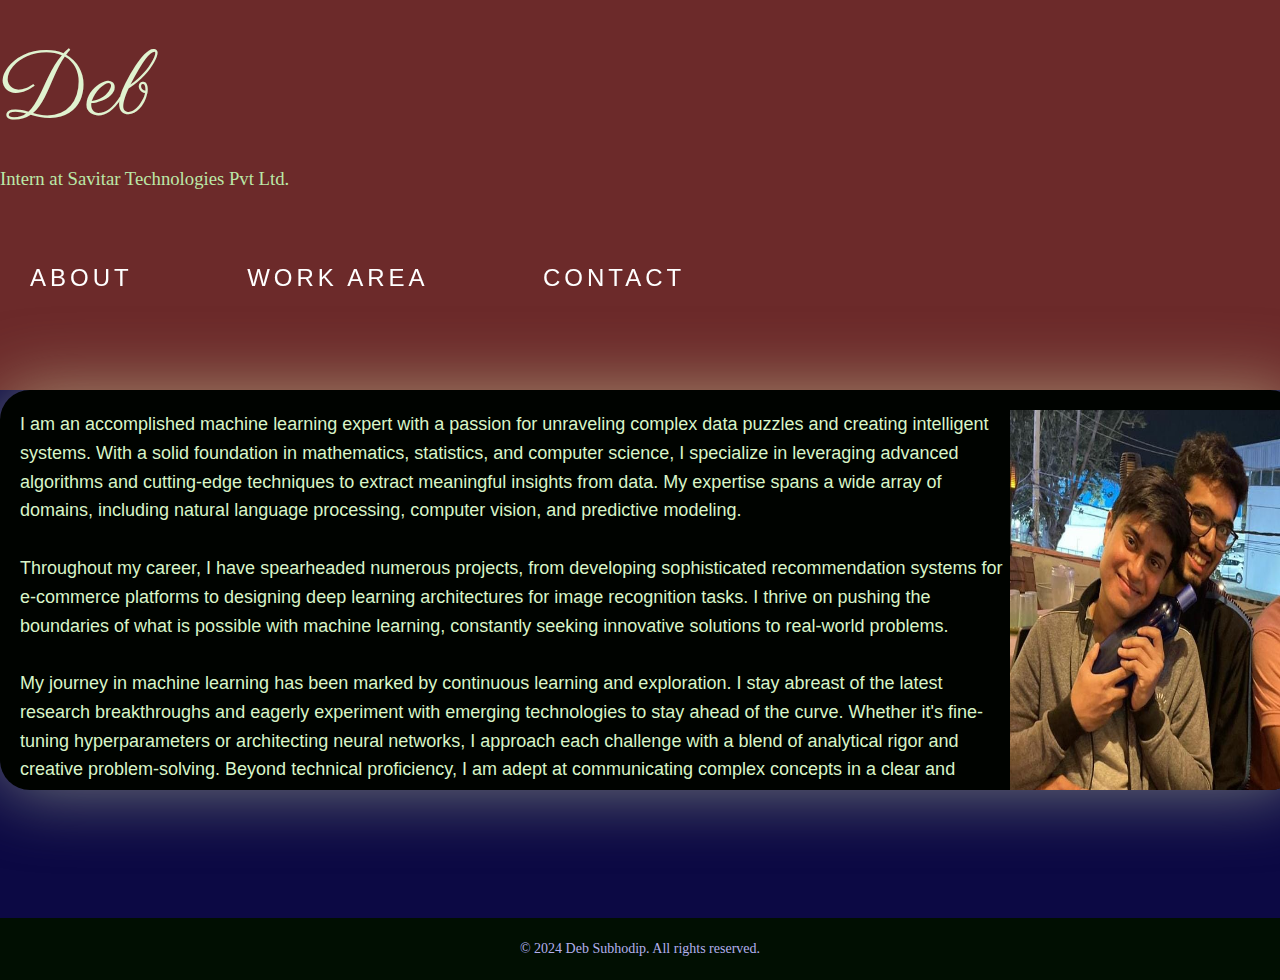
<file: Portfolio/index.html>
<!DOCTYPE html>
<html lang="en">

<head>
    <script src="script.js"></script>
    <script>
        function updateTime() {
            const now = new Date();
            const timeString = now.toLocaleTimeString();
            document.getElementById('clock').textContent = timeString;
        }
        setInterval(updateTime, 1000);
    </script>
    <meta charset="UTF-8">
    <meta name="viewport" content="width=device-width, initial-scale=1.0">
    <title>Deb - Portfolio</title>
    <link rel="stylesheet" href="styles2.css">
    <link rel="preconnect" href="https://fonts.googleapis.com">
    <link rel="preconnect" href="https://fonts.gstatic.com" crossorigin>
    <link href="https://fonts.googleapis.com/css2?family=Parisienne&display=swap" rel="stylesheet">
    <style>
        #clock {
            float: right;
            margin-top: 25px;
            margin-right: 20px;
            font-size: 18px;
            font-weight: bold;
        }
    </style>
</head>

<body>
    <header>
        <nav>
            <div class="container">
                <h1 class="parisienne-regular">Deb </h1>
                <h3>Intern at Savitar Technologies Pvt Ltd.</h3>
                <span id="clock"></span>
                <ul>
                    <li><a href="About\index.html">About</a></li>
                    <li><a href="ML\index.html">Work Area</a></li>
                    <li><a href="Contact\index.html">Contact</a></li>
                </ul>
            </div>
        </nav>
    </header>
    <div class="tile" id="glowing-tile">
        <div class="content">
            <p class="descr">I am an accomplished machine learning expert with a passion for unraveling complex data
                puzzles and creating intelligent systems. With a solid foundation in mathematics, statistics, and
                computer science, I specialize in leveraging advanced algorithms and cutting-edge techniques to extract
                meaningful insights from data. My expertise spans a wide array of domains, including natural language
                processing, computer vision, and predictive modeling.
                <br><br>
                Throughout my career, I have spearheaded numerous projects, from developing sophisticated recommendation
                systems for e-commerce platforms to designing deep learning architectures for image recognition tasks. I
                thrive on pushing the boundaries of what is possible with machine learning, constantly seeking
                innovative solutions to real-world problems.
                <br><br>
                My journey in machine learning has been marked by continuous learning and exploration. I stay abreast of
                the latest research breakthroughs and eagerly experiment with emerging technologies to stay ahead of the
                curve. Whether it's fine-tuning hyperparameters or architecting neural networks, I approach each
                challenge with a blend of analytical rigor and creative problem-solving.

                Beyond technical proficiency, I am adept at communicating complex concepts in a clear and concise
                manner, whether to fellow experts or stakeholders with non-technical backgrounds. I am driven by a
                desire to democratize machine learning and empower others to harness its transformative potential.

                In summary, I am a dedicated machine learning enthusiast with a proven track record of delivering
                impactful solutions in diverse domains. I am always eager to collaborate on exciting projects and
                contribute to the advancement of artificial intelligence.
            </p>
            <img src="tile image.jpeg" alt="Your Image">
        </div>
    </div>

    <script src="script.js"></script>
    <li></li>
    <li></li>
    <li></li>
    <li></li>
    <li></li>
    <footer>
        <div class="footer">
            <p>&copy; 2024 Deb Subhodip. All rights reserved.</p>
        </div>
    </footer>
</body>


</html>
</file>
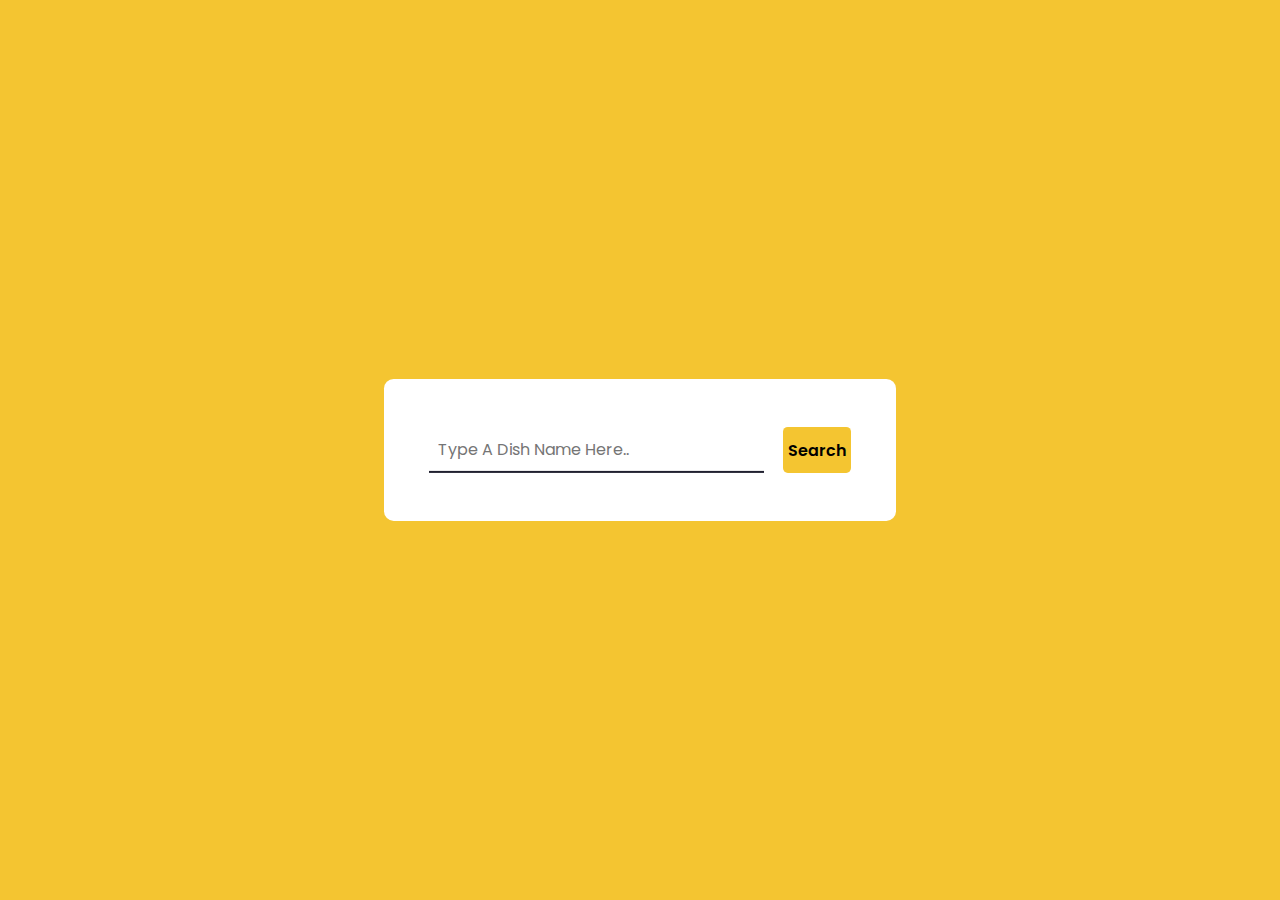
<file: API projects/RecipeGen/index.html>
<!DOCTYPE html>
<html lang="en">

<head>
    <meta name="viewport" content="width=device-width, initial-scale=1.0" />
    <title>Recipe App</title>
    <!-- Google Fonts -->
    <link href="https://fonts.googleapis.com/css2?family=Poppins:wght@400;600&display=swap" rel="stylesheet" />
    <!-- Stylesheet -->
    <link rel="stylesheet" href="style.css" />
</head>

<body>
    <div class="container">
        <div class="search-container">
            <input type="text" placeholder="Type A Dish Name Here.." id="user-inp" />
            <button id="search-btn">Search</button>
        </div>
        <div id="result"></div>
    </div>
    <!-- Script -->
    <script src="script.js"></script>
</body>

</html>
</file>
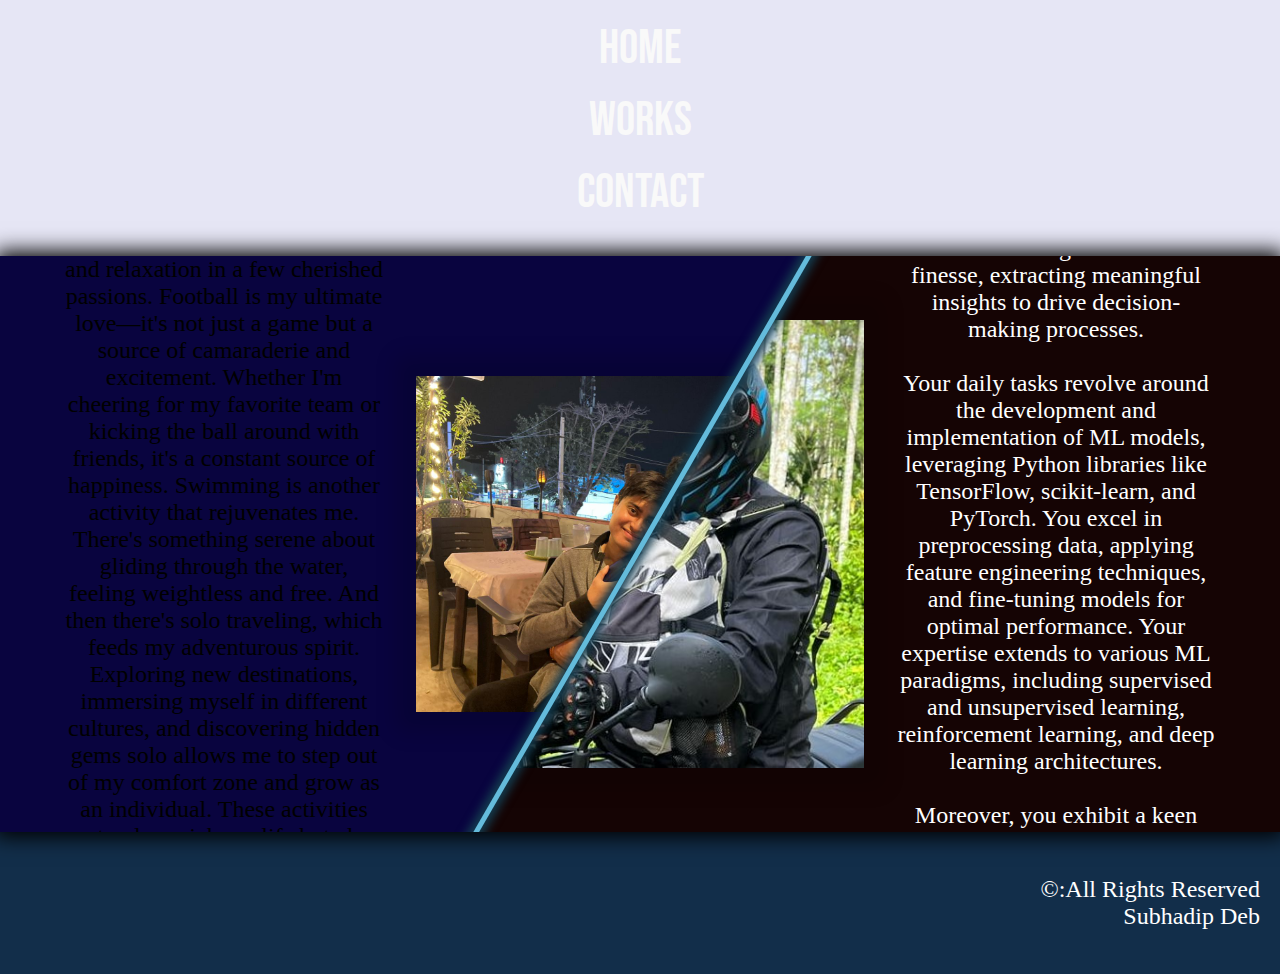
<file: Portfolio/About/index.html>
<!DOCTYPE html>
<html lang="en">

<head>
    <meta charset="UTF-8">
    <meta name="viewport" content="width=device-width, initial-scale=1.0">
    <title>Document</title>
    <link rel="stylesheet" href="styles.css">


    <head>

        <link rel="preconnect" href="https://fonts.googleapis.com">
        <link rel="preconnect" href="https://fonts.gstatic.com" crossorigin>
        <link href="https://fonts.googleapis.com/css2?family=Bebas+Neue&display=swap" rel="stylesheet">

    </head>

<body>
    <header>
        <a href="..\index.html" style="display: block; text-align: center;" class="bebas-neue-regular">HOME</a>
        <a href="..\ML\index.html" style="display: block; text-align: center;" class="bebas-neue-regular">WORKS</a>
        <a href="..\Contact\index.html" style="display: block; text-align: center;"
            class="bebas-neue-regular">CONTACT</a>
    </header>
    <script src="script.js"></script>
    <div class="splitview skewed">
        <div class="panel top">
            <div class="content">
                <div class="description">
                    <h1 style="color: black; font-size:xx-large;">Personal Life</h1><br>
                    <p style="color: black;">In my personal life, I find joy and relaxation in a few cherished passions.
                        Football is my
                        ultimate love—it's not just a game but a source of camaraderie and excitement. Whether I'm
                        cheering for my favorite team or kicking the ball around with friends, it's a constant source of
                        happiness. Swimming is another activity that rejuvenates me. There's something serene about
                        gliding through the water, feeling weightless and free. And then there's solo traveling, which
                        feeds my adventurous spirit. Exploring new destinations, immersing myself in different cultures,
                        and discovering hidden gems solo allows me to step out of my comfort zone and grow as an
                        individual. These activities not only enrich my life but also provide balance and fulfillment,
                        keeping me energized and ready to tackle whatever comes my way.
                    </p>
                </div>

                <img src="right2.jpeg" alt="Original">
            </div>
        </div>

        <div class="panel bottom">
            <div class="content">
                <div class="description">
                    <h1>Professional Life</h1>
                    <p><br>As a Software Engineering intern with a focus on Machine Learning (ML) and Data Analysis,
                        your
                        professional journey is characterized by a fusion of technical prowess and analytical acumen.
                        Within this realm, you navigate complex datasets and algorithms with finesse, extracting
                        meaningful insights to drive decision-making processes.<br>
                        <br>
                        Your daily tasks revolve around the development and implementation of ML models, leveraging
                        Python libraries like TensorFlow, scikit-learn, and PyTorch. You excel in preprocessing data,
                        applying feature engineering techniques, and fine-tuning models for optimal performance. Your
                        expertise extends to various ML paradigms, including supervised and unsupervised learning,
                        reinforcement learning, and deep learning architectures.
                        <br><br>
                        Moreover, you exhibit a keen understanding of statistical analysis, employing techniques such as
                        hypothesis testing, regression analysis, and clustering methods to derive actionable conclusions
                        from data. Your proficiency in data visualization tools like Matplotlib, Seaborn, and Plotly
                        enables you to convey complex findings in intuitive and compelling ways.


                    </p>
                </div>

                <img src="left.jpeg" alt="Duotone">
            </div>
        </div>

        <div class="handle"></div>
    </div>
    <footer>
        <p>&copy:All Rights Reserved<br>Subhadip Deb</p>
    </footer>
</body>

</html>
</file>
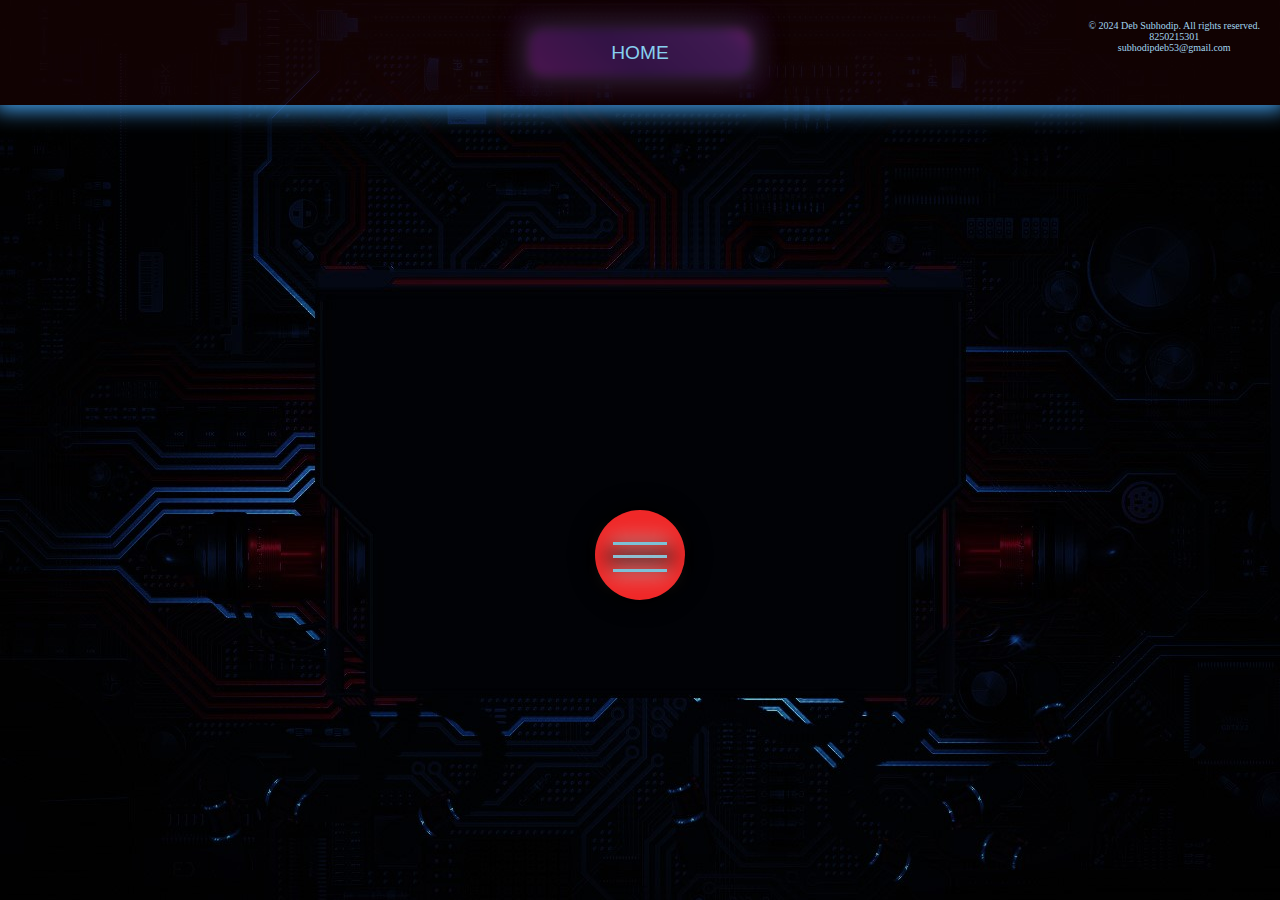
<file: Portfolio/Contact/index.html>
<!DOCTYPE html>
<html lang="en">

<head>
    <meta charset="UTF-8">
    <meta name="viewport" content="width=device-width, initial-scale=1.0">
    <title>Document</title>
    <link rel="stylesheet" href="styles.css">
</head>

<body>
    <header>
        <button class="glow-on-hover" onclick="location.href='../index.html'">HOME</button>

        <div class="header-text">&copy; 2024 Deb Subhodip. All rights reserved.<br>8250215301<br>subhodipdeb53@gmail.com
        </div>
    </header>
    <span><span></span></span>

    <div class="wrap">
        <a href="https://www.instagram.com/deb_subhodip?igsh=cGZiMnBqb2R4ZTlr">
            <div></div>
        </a>
        <a href="https://github.com/DeSlayer2800/Project_1.git">
            <div></div>
        </a>
        <a href="https://www.linkedin.com/in/subhodip-deb-996642271/">
            <div></div>
        </a>
        <a href="https://www.facebook.com/DebSubhodip?mibextid=ZbWKwL">
            <div></div>
        </a>
        <a href="https://drive.google.com/file/d/1gSGzFMNGD72uznRZdR1ZoeuAa5oGAsqy/view?usp=drivesdk">
            <div></div>
        </a>
    </div>


</body>

</html>
</file>
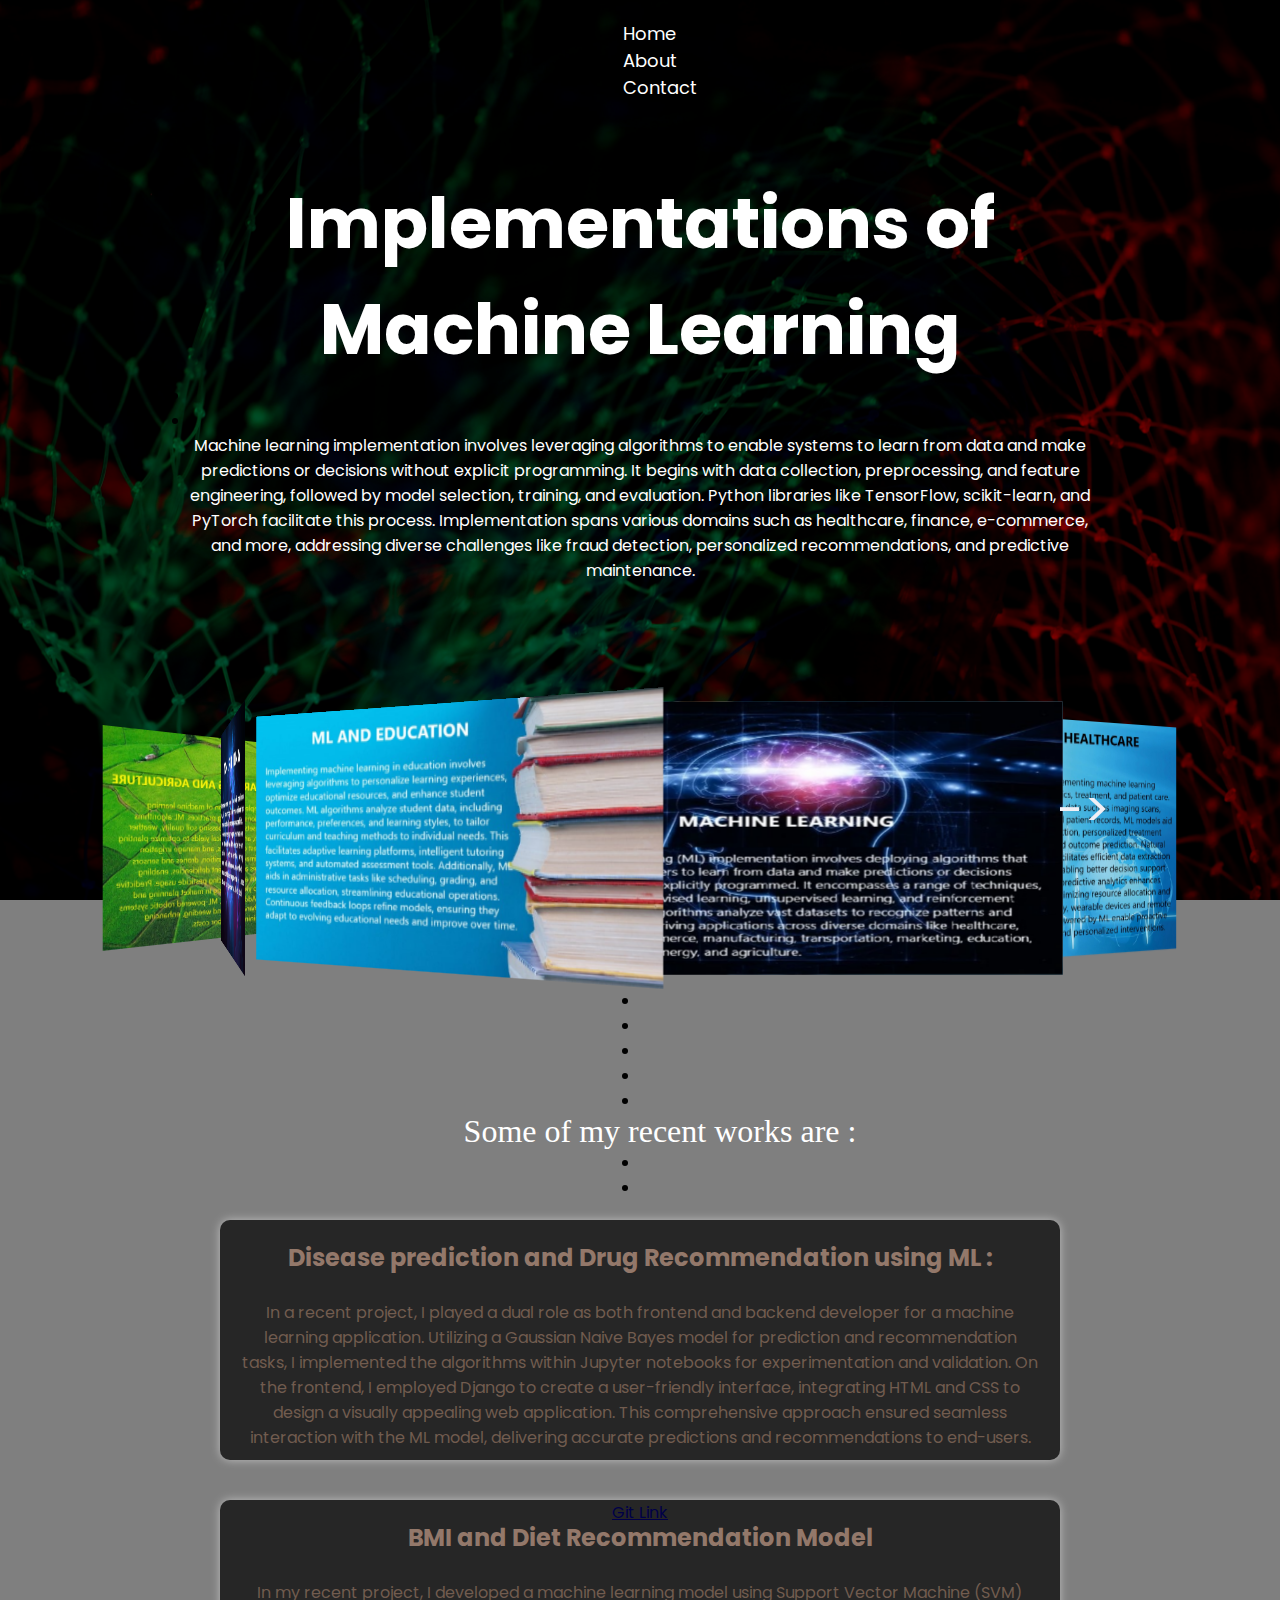
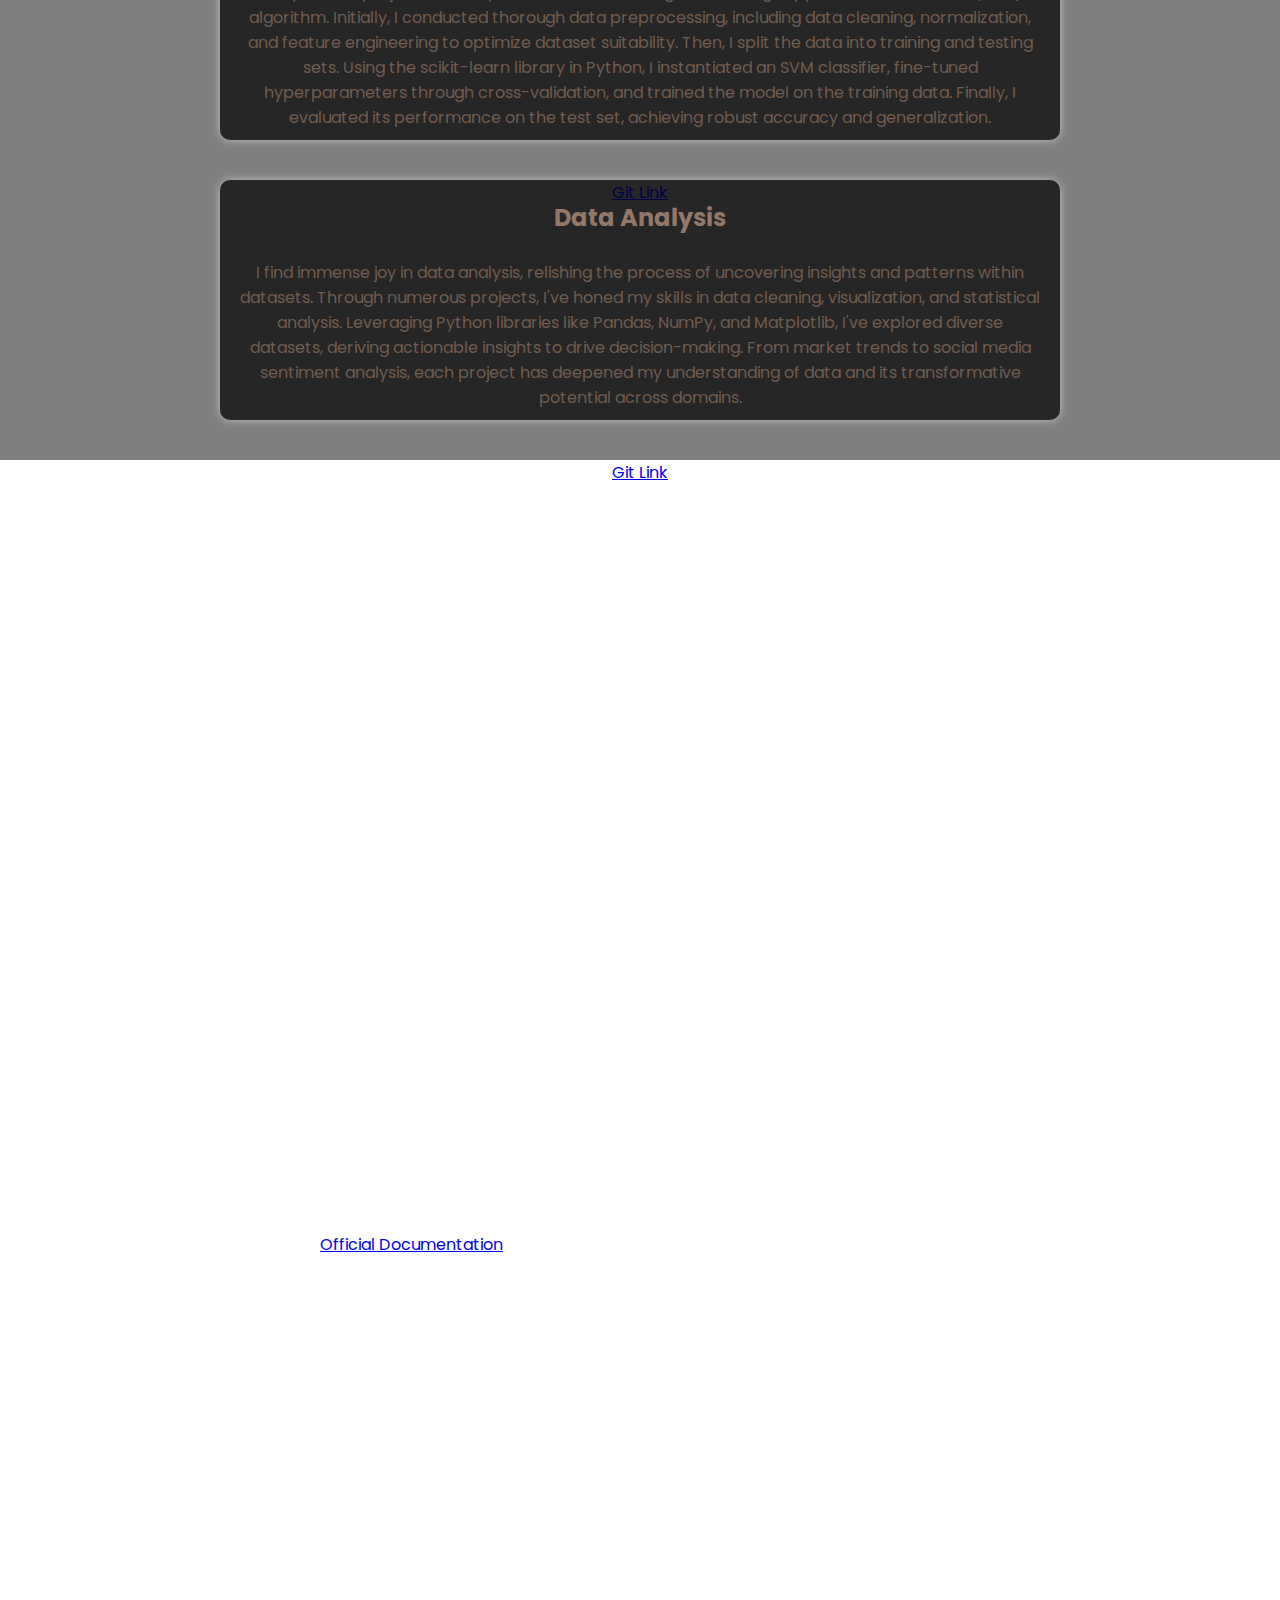
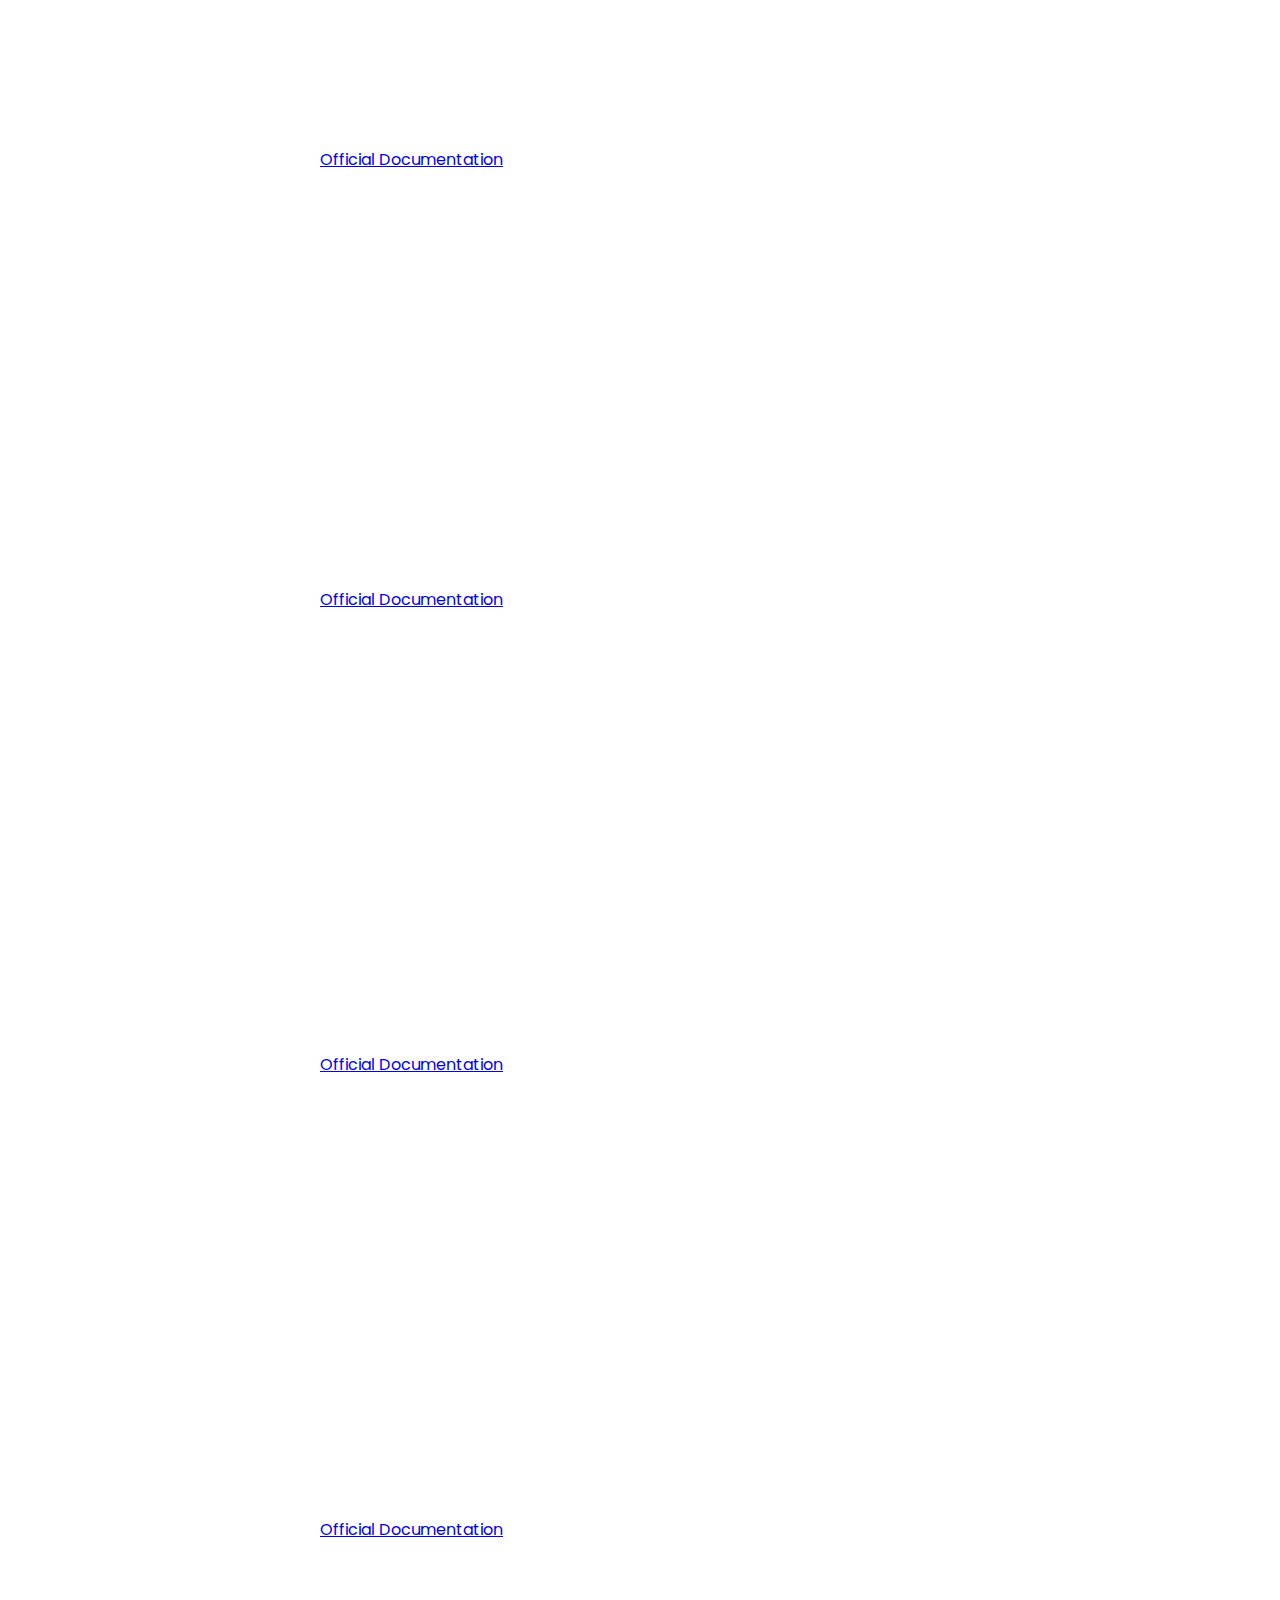
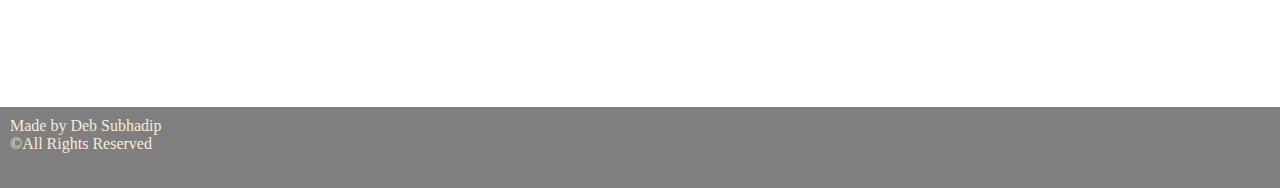
<file: Portfolio/ML/index.html>
<!DOCTYPE html>
<html lang="en">

<head>
    <meta charset="UTF-8">
    <meta name="viewport" content="width=device-width, initial-scale=1.0">
    <title>ML</title>

    <!-- Style CSS -->
    <link rel="stylesheet" href="./style.css">
</head>

<body>
    <header class="transparent-header">
        <nav>
            <ul>
                <li><a href="..\index.html">Home</a></li>
                <li><a href="..\About\index.html">About</a></li>
                <li><a href="..\Contact\index.html">Contact</a></li>
            </ul>
        </nav>
    </header>
    <div class="main">

        <div class="title">
            <li></li>
            <li></li>
            <li></li>
            <li></li>
            <li></li>
            <li></li>

            <h1>Implementations of Machine Learning</h1>
            <li></li>
            <li></li>
            <small>Machine learning implementation involves leveraging algorithms to enable systems to learn from data
                and make predictions or decisions without explicit programming. It begins with data collection,
                preprocessing, and feature engineering, followed by model selection, training, and evaluation. Python
                libraries like TensorFlow, scikit-learn, and PyTorch facilitate this process. Implementation spans
                various domains such as healthcare, finance, e-commerce, and more, addressing diverse challenges like
                fraud detection, personalized recommendations, and predictive maintenance. </small>
        </div>

        <div class="container">




            <div class="image-container">

                <span style="--i: 10;">
                    <img src="img\finance.jpg">
                </span>

                <span style="--i: 1;">
                    <img src="img\healthcare1.jpg">
                </span>

                <span style="--i: 2;">
                    <img src="img\finance.jpg">
                </span>

                <span style="--i: 3;">
                    <img src="img\cybersec.jpg">
                </span>

                <span style="--i: 4;">
                    <img src="img\ecom.jpg">
                </span>

                <span style="--i: 5;">
                    <img src="img\manufacturing.jpg">
                </span>

                <span style="--i: 6;">
                    <img src="img\transport.jpg">
                </span>

                <span style="--i: 7;">
                    <img src="img\agri.jpg">
                </span>

                <span style="--i: 8;">
                    <img src="img\energy.jpg">
                </span>

                <span style="--i: 9;">
                    <img src="img\education.jpg">
                </span>

                <span style="--i: 10;">
                    <img src="img\1st.jpg">
                </span>
            </div>

            <button id="prev" class="transparent-btn">-></button>

        </div>
        <li></li>
        <li></li>
        <li></li>
        <li></li>
        <li></li>
        <small class="desc2">Some of my recent works are :</small>
        <li></li>
        <li></li>
        <div class="gt2">

            <h2 style="color: rgb(147, 120, 106);">Disease prediction and Drug Recommendation using ML :</h2><br>
            <p style="color: rgb(113, 92, 79);">In a recent project, I played a dual role as both frontend and backend
                developer for a machine learning
                application. Utilizing a Gaussian Naive Bayes model for prediction and recommendation tasks, I
                implemented the algorithms within Jupyter notebooks for experimentation and validation. On the frontend,
                I employed Django to create a user-friendly interface, integrating HTML and CSS to design a visually
                appealing web application. This comprehensive approach ensured seamless interaction with the ML model,
                delivering accurate predictions and recommendations to end-users.<br><br><br>
                <a href="https://github.com/DeSlayer2800/Project_1/blob/main/ML%20project.zip">Git Link</a>
            </p>
        </div>
        <div class="gt2">

            <h2 style="color: rgb(147, 120, 106);">BMI and Diet Recommendation Model</h2><br>
            <p style="color: rgb(113, 92, 79);">In my recent project, I developed a machine learning model using Support
                Vector Machine (SVM) algorithm.
                Initially, I conducted thorough data preprocessing, including data cleaning, normalization, and feature
                engineering to optimize dataset suitability. Then, I split the data into training and testing sets.
                Using the scikit-learn library in Python, I instantiated an SVM classifier, fine-tuned hyperparameters
                through cross-validation, and trained the model on the training data. Finally, I evaluated its
                performance on the test set, achieving robust accuracy and generalization.<br><br><br>
                <a href="https://github.com/DeSlayer2800/Project_1/tree/main/BMI">Git Link</a>
            </p>

        </div>
        <div class="gt2">

            <h2 style="color: rgb(147, 120, 106);">Data Analysis</h2><br>
            <p style="color: rgb(113, 92, 79);">I find immense joy in data analysis, relishing the process of uncovering
                insights and patterns within
                datasets. Through numerous projects, I've honed my skills in data cleaning, visualization, and
                statistical analysis. Leveraging Python libraries like Pandas, NumPy, and Matplotlib, I've explored
                diverse datasets, deriving actionable insights to drive decision-making. From market trends to social
                media sentiment analysis, each project has deepened my understanding of data and its transformative
                potential across domains.<br><br><br>
                <a href="https://github.com/DeSlayer2800/Project_1/tree/main/Data%20analysis%20python">Git Link</a>
            </p>

        </div>

    </div>
    <li></li>
    <li></li>
    <li></li>
    <li></li>
    <li></li>
    <small class="desc2"> I'm a seasoned ML engineer passionate about harnessing data-driven solutions to tackle complex
        problems. With extensive experience in machine learning, I specialize in developing and deploying models across
        various domains. My expertise includes proficiency in Python programming language along with libraries such as
        TensorFlow, PyTorch, and Scikit-learn for building and training models. I'm skilled in data preprocessing,
        feature engineering, model evaluation, and deployment.</small>

    <li></li>
    <li></li>
    <li></li>

    <!-- New Glowing Tile -->
    <div class="glowing-tile">
        <h2>SCIKIT-LEARN</h2>
        <p>Scikit-learn is a Python library for machine learning, offering a rich ecosystem of tools for classification,
            regression, clustering, and dimensionality reduction. Built on NumPy, SciPy, and Matplotlib, it provides
            efficient implementations of various algorithms, including SVM, decision trees, random forests, and k-means.
            Scikit-learn's simple and consistent API facilitates model training, evaluation, and hyperparameter tuning.
            It supports data preprocessing, feature selection, and model serialization, enabling seamless integration
            into production pipelines. With extensive documentation and a vibrant community, Scikit-learn fosters
            accessibility and reproducibility in machine learning research and application development, making it a
            cornerstone of the Python data science ecosystem.<br><br>
            <a href="https://scikit-learn.org/">Official Documentation</a>
        </p>

    </div>
    <li></li>
    <li></li>
    <div class="glowing-tile">
        <h2>Tensorflow</h2>
        <p>TensorFlow is an open-source machine learning framework developed by Google, widely used for building and
            training deep learning models. It provides a comprehensive ecosystem for implementing various machine
            learning algorithms, including neural networks, convolutional neural networks (CNNs), recurrent neural
            networks (RNNs), and more. TensorFlow's key feature is its flexibility, allowing developers to work
            seamlessly across different platforms, from desktops to mobile devices and large-scale distributed systems.
            With its high-level APIs and extensive documentation, TensorFlow simplifies the process of model
            development, deployment, and scaling. Its computational graph abstraction enables efficient execution of
            complex computations, making it a preferred choice for both researchers and practitioners in the field of
            machine learning.<br><br>
            <a href="https://www.tensorflow.org/guide">Official Documentation</a>
        </p>
    </div>
    <li></li>
    <li></li>
    <div class="glowing-tile">
        <h2>Keras</h2>
        <p>Keras is a high-level neural networks API written in Python, enabling easy and fast prototyping of deep
            learning models. Built on top of TensorFlow, Keras offers a user-friendly interface for building, training,
            and deploying neural networks. It provides a modular and intuitive design, facilitating experimentation with
            different architectures and configurations. Keras supports both convolutional and recurrent networks, as
            well as combinations of the two, making it suitable for a wide range of tasks such as image classification,
            natural language processing, and more. Its simplicity, flexibility, and integration with TensorFlow make
            Keras a popular choice for both beginners and experienced deep learning practitioners.
            <br><br>
            <a href="https://keras.io/">Official Documentation</a>
        </p>
    </div>
    <li></li>
    <li></li>
    <div class="glowing-tile">
        <h2>Pandas</h2>
        <p>Pandas is a powerful Python library for data manipulation and analysis. It offers data structures like
            DataFrame and Series, ideal for handling structured data. Pandas simplifies tasks such as data cleaning,
            transformation, and exploration through intuitive syntax and extensive functionality. It provides tools for
            reading and writing various data formats, including CSV, Excel, and SQL databases. With built-in functions
            for grouping, filtering, and aggregation, Pandas facilitates complex data operations efficiently. Its
            seamless integration with other libraries like NumPy and Matplotlib makes it a cornerstone in the data
            science ecosystem, empowering users to perform advanced analytics and gain valuable insights from their
            data.
            <br><br>
            <a href="https://pandas.pydata.org/docs/">Official Documentation</a>
        </p>
    </div>
    <li></li>
    <li></li>
    <div class="glowing-tile">
        <h2>Matplotlib</h2>
        <p>Matplotlib is a comprehensive Python library for creating static, interactive, and animated visualizations.
            It provides a wide range of plotting functions to generate high-quality graphs, charts, and plots for data
            analysis and presentation. Matplotlib's versatility allows users to customize every aspect of their
            visualizations, including colors, labels, axes, and annotations. It seamlessly integrates with NumPy and
            Pandas, making it ideal for visualizing scientific and statistical data. Matplotlib supports various output
            formats, including PNG, PDF, SVG, and interactive environments like Jupyter notebooks. With its intuitive
            interface and extensive documentation, Matplotlib is a powerful tool for data visualization in research,
            education, and industry applications.
            <br><br>
            <a href="https://matplotlib.org/stable/index.html">Official Documentation</a>
        </p>
    </div>
    <li></li>
    <li></li>
    <li></li>
    <li></li>
    <li></li>
    <footer>
        <p class="foot">Made by Deb Subhadip</p>
        <p class="foot">&copy;All Rights Reserved</p>
        <li></li>

    </footer>
    <!-- Script JS -->
    <script src="./script.js"></script>
</body>

</html>
</file>
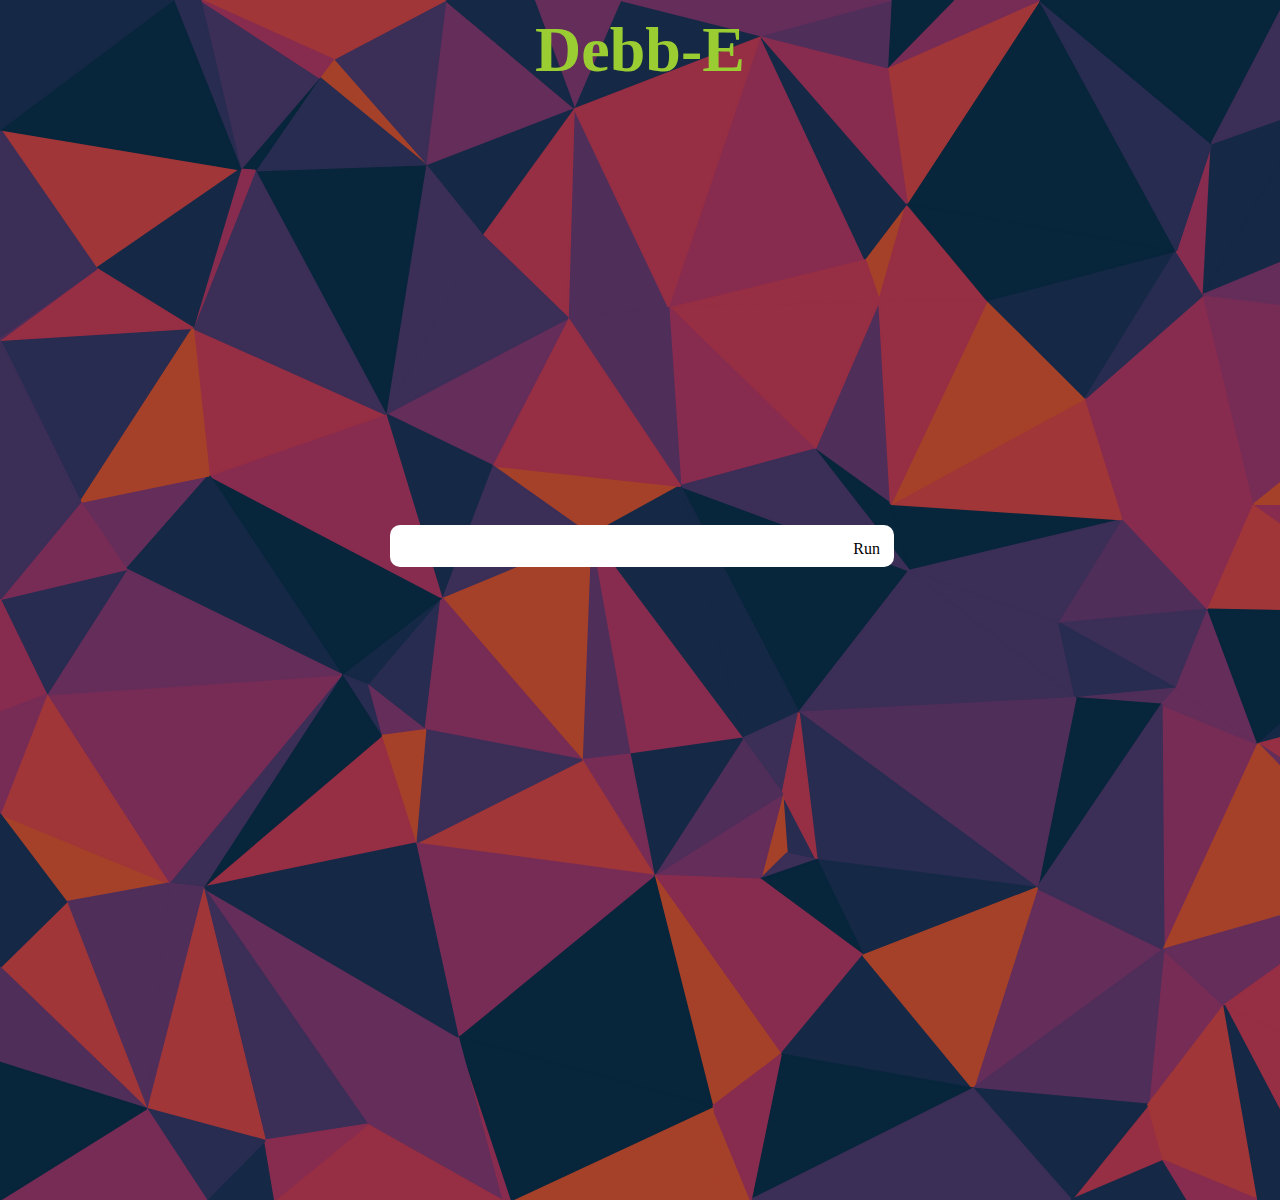
<file: DebGPT/Image Generator/image_gen/index.html>
<!DOCTYPE html>
<html lang="en">
<head>
    <meta charset="UTF-8">
    <meta name="viewport" content="width=device-width, initial-scale=1.0">
    <title>Image Generator</title>
    <link rel ="stylesheet" href="styles.css">
</head>
<body>
    <script src="app.js"></script>
    <svg xmlns="http://www.w3.org/2000/svg" xmlns:xlink="http://www.w3.org/1999/xlink" id="visual" viewBox="0 0 900 600" width="1800" height="1200" version="1.1"><g stroke-width="1" stroke-linejoin="bevel"><path d="M454.6 285.3L561.8 259.7L445.4 252Z" fill="#07253b" stroke="#07253b"/><path d="M454.6 285.3L529.6 311.7L561.8 259.7Z" fill="#3b2e57" stroke="#3b2e57"/><path d="M561.8 259.7L542.8 199L445.4 252Z" fill="#a03638" stroke="#a03638"/><path d="M439.6 150.3L407.4 224.7L445.4 252Z" fill="#502e5a" stroke="#502e5a"/><path d="M445.4 252L407.4 224.7L454.6 285.3Z" fill="#07253b" stroke="#07253b"/><path d="M454.6 285.3L537.8 349L529.6 311.7Z" fill="#3b2e57" stroke="#3b2e57"/><path d="M529.6 311.7L604.1 304.7L561.8 259.7Z" fill="#502e5a" stroke="#502e5a"/><path d="M542.8 199L493.6 150L445.4 252Z" fill="#a64129" stroke="#a64129"/><path d="M588.1 344.3L604.1 304.7L529.6 311.7Z" fill="#3b2e57" stroke="#3b2e57"/><path d="M561.8 259.7L627.1 252L542.8 199Z" fill="#882c4f" stroke="#882c4f"/><path d="M493.6 150L439.6 150.3L445.4 252Z" fill="#962e44" stroke="#962e44"/><path d="M604.1 304.7L627.1 252L561.8 259.7Z" fill="#882c4f" stroke="#882c4f"/><path d="M542.8 199L588.1 125.3L493.6 150Z" fill="#152946" stroke="#152946"/><path d="M537.8 349L588.1 344.3L529.6 311.7Z" fill="#272c50" stroke="#272c50"/><path d="M604.1 304.7L703.3 306.7L627.1 252Z" fill="#a03638" stroke="#a03638"/><path d="M537.8 349L580.8 352.3L588.1 344.3Z" fill="#502e5a" stroke="#502e5a"/><path d="M453.4 101.7L432.4 129.3L439.6 150.3Z" fill="#a64129" stroke="#a64129"/><path d="M439.6 150.3L334.2 153.3L407.4 224.7Z" fill="#962e44" stroke="#962e44"/><path d="M627.1 252L601.8 147.3L542.8 199Z" fill="#882c4f" stroke="#882c4f"/><path d="M493.6 150L453.4 101.7L439.6 150.3Z" fill="#962e44" stroke="#962e44"/><path d="M340.2 243L399.4 356.3L454.6 285.3Z" fill="#07253b" stroke="#07253b"/><path d="M454.6 285.3L399.4 356.3L537.8 349Z" fill="#3b2e57" stroke="#3b2e57"/><path d="M581.8 474.7L629.1 372L580.8 352.3Z" fill="#772c56" stroke="#772c56"/><path d="M601.8 147.3L588.1 125.3L542.8 199Z" fill="#272c50" stroke="#272c50"/><path d="M588.1 125.3L453.4 101.7L493.6 150Z" fill="#07253b" stroke="#07253b"/><path d="M334.2 153.3L340.2 243L407.4 224.7Z" fill="#882c4f" stroke="#882c4f"/><path d="M407.4 224.7L340.2 243L454.6 285.3Z" fill="#3b2e57" stroke="#3b2e57"/><path d="M334.2 153.3L439.6 150.3L432.4 129.3Z" fill="#962e44" stroke="#962e44"/><path d="M518.6 444L580.8 352.3L537.8 349Z" fill="#07253b" stroke="#07253b"/><path d="M580.8 352.3L629.1 372L588.1 344.3Z" fill="#642d5a" stroke="#642d5a"/><path d="M588.1 344.3L629.1 372L604.1 304.7Z" fill="#642d5a" stroke="#642d5a"/><path d="M340.2 243L371.2 369.3L399.4 356.3Z" fill="#152946" stroke="#152946"/><path d="M399.4 356.3L518.6 444L537.8 349Z" fill="#502e5a" stroke="#502e5a"/><path d="M371.2 369.3L391.2 397L399.4 356.3Z" fill="#3b2e57" stroke="#3b2e57"/><path d="M408.4 430L518.6 444L399.4 356.3Z" fill="#272c50" stroke="#272c50"/><path d="M380.2 17.7L334.2 153.3L432.4 129.3Z" fill="#882c4f" stroke="#882c4f"/><path d="M393.4 426.7L408.4 430L391.2 397Z" fill="#272c50" stroke="#272c50"/><path d="M391.2 397L408.4 430L399.4 356.3Z" fill="#962e44" stroke="#962e44"/><path d="M380.2 439.7L393.4 426.7L391.2 397Z" fill="#a64129" stroke="#a64129"/><path d="M629.1 372L703.3 306.7L604.1 304.7Z" fill="#07253b" stroke="#07253b"/><path d="M627.1 252L736.5 164L601.8 147.3Z" fill="#772c56" stroke="#772c56"/><path d="M601.8 147.3L605.8 71.7L588.1 125.3Z" fill="#882c4f" stroke="#882c4f"/><path d="M656.3 53.7L605.8 71.7L601.8 147.3Z" fill="#152946" stroke="#152946"/><path d="M588.1 125.3L519.8 0L453.4 101.7Z" fill="#07253b" stroke="#07253b"/><path d="M245.9 232.7L295.2 267.7L340.2 243Z" fill="#a64129" stroke="#a64129"/><path d="M340.2 243L295.2 267.7L371.2 369.3Z" fill="#152946" stroke="#152946"/><path d="M326.9 437.7L380.2 439.7L391.2 397Z" fill="#642d5a" stroke="#642d5a"/><path d="M703.3 306.7L724.5 251.7L627.1 252Z" fill="#882c4f" stroke="#882c4f"/><path d="M326.9 437.7L391.2 397L371.2 369.3Z" fill="#502e5a" stroke="#502e5a"/><path d="M393.4 426.7L380.2 439.7L408.4 430Z" fill="#3b2e57" stroke="#3b2e57"/><path d="M408.4 430L431.6 477.7L518.6 444Z" fill="#152946" stroke="#152946"/><path d="M295.2 267.7L314.9 377.3L371.2 369.3Z" fill="#882c4f" stroke="#882c4f"/><path d="M824.8 247L730.3 246L724.5 251.7Z" fill="#152946" stroke="#152946"/><path d="M724.5 251.7L736.5 164L627.1 252Z" fill="#a64129" stroke="#a64129"/><path d="M519.8 0L443.6 33.7L453.4 101.7Z" fill="#a03638" stroke="#a03638"/><path d="M453.4 101.7L380.2 17.7L432.4 129.3Z" fill="#152946" stroke="#152946"/><path d="M629.1 372L710.5 350.3L703.3 306.7Z" fill="#152946" stroke="#152946"/><path d="M703.3 306.7L816.8 361.3L724.5 251.7Z" fill="#272c50" stroke="#272c50"/><path d="M733.3 362.3L710.5 350.3L721.3 417.7Z" fill="#642d5a" stroke="#642d5a"/><path d="M486.6 544.3L581.8 474.7L518.6 444Z" fill="#642d5a" stroke="#642d5a"/><path d="M518.6 444L581.8 474.7L580.8 352.3Z" fill="#3b2e57" stroke="#3b2e57"/><path d="M380.2 439.7L431.6 477.7L408.4 430Z" fill="#07253b" stroke="#07253b"/><path d="M286.9 53.7L283.9 159L334.2 153.3Z" fill="#502e5a" stroke="#502e5a"/><path d="M334.2 153.3L283.9 159L340.2 243Z" fill="#502e5a" stroke="#502e5a"/><path d="M314.9 377.3L326.9 437.7L371.2 369.3Z" fill="#152946" stroke="#152946"/><path d="M380.2 439.7L390.4 527.3L431.6 477.7Z" fill="#882c4f" stroke="#882c4f"/><path d="M295.2 267.7L290.9 380L314.9 377.3Z" fill="#502e5a" stroke="#502e5a"/><path d="M220.7 298.7L290.9 380L295.2 267.7Z" fill="#a64129" stroke="#a64129"/><path d="M730.3 246L736.5 164L724.5 251.7Z" fill="#962e44" stroke="#962e44"/><path d="M721.5 97.7L656.3 53.7L601.8 147.3Z" fill="#152946" stroke="#152946"/><path d="M605.8 71.7L519.8 0L588.1 125.3Z" fill="#272c50" stroke="#272c50"/><path d="M708.5 424L710.5 350.3L629.1 372Z" fill="#962e44" stroke="#962e44"/><path d="M710.5 350.3L733.3 362.3L703.3 306.7Z" fill="#a64129" stroke="#a64129"/><path d="M730.3 246L786.5 151.3L736.5 164Z" fill="#772c56" stroke="#772c56"/><path d="M643.1 0L519.8 0L605.8 71.7Z" fill="#07253b" stroke="#07253b"/><path d="M290.9 380L326.9 437.7L314.9 377.3Z" fill="#772c56" stroke="#772c56"/><path d="M519.8 0L476.6 0L443.6 33.7Z" fill="#772c56" stroke="#772c56"/><path d="M443.6 33.7L380.2 17.7L453.4 101.7Z" fill="#882c4f" stroke="#882c4f"/><path d="M283.9 159L245.9 232.7L340.2 243Z" fill="#962e44" stroke="#962e44"/><path d="M476.6 0L445.4 0L443.6 33.7Z" fill="#07253b" stroke="#07253b"/><path d="M721.5 97.7L673.1 49.7L656.3 53.7Z" fill="#a03638" stroke="#a03638"/><path d="M656.3 53.7L643.1 0L605.8 71.7Z" fill="#3b2e57" stroke="#3b2e57"/><path d="M696.3 442L708.5 424L629.1 372Z" fill="#642d5a" stroke="#642d5a"/><path d="M445.4 0L380.2 17.7L443.6 33.7Z" fill="#502e5a" stroke="#502e5a"/><path d="M736.5 164L721.5 97.7L601.8 147.3Z" fill="#642d5a" stroke="#642d5a"/><path d="M581.8 474.7L696.3 442L629.1 372Z" fill="#a64129" stroke="#a64129"/><path d="M574.1 552.3L612.1 502.7L581.8 474.7Z" fill="#772c56" stroke="#772c56"/><path d="M581.8 474.7L612.1 502.7L696.3 442Z" fill="#642d5a" stroke="#642d5a"/><path d="M696.3 442L721.3 417.7L708.5 424Z" fill="#502e5a" stroke="#502e5a"/><path d="M708.5 424L721.3 417.7L710.5 350.3Z" fill="#a03638" stroke="#a03638"/><path d="M736.5 164L737.3 89.3L721.5 97.7Z" fill="#07253b" stroke="#07253b"/><path d="M721.5 97.7L737.3 89.3L673.1 49.7Z" fill="#272c50" stroke="#272c50"/><path d="M245.9 232.7L220.7 298.7L295.2 267.7Z" fill="#3b2e57" stroke="#3b2e57"/><path d="M290.9 380L207.7 421.7L326.9 437.7Z" fill="#a03638" stroke="#a03638"/><path d="M663.3 0L656.3 53.7L673.1 49.7Z" fill="#07253b" stroke="#07253b"/><path d="M663.3 0L643.1 0L656.3 53.7Z" fill="#272c50" stroke="#272c50"/><path d="M390.4 527.3L486.6 544.3L431.6 477.7Z" fill="#152946" stroke="#152946"/><path d="M431.6 477.7L486.6 544.3L518.6 444Z" fill="#a64129" stroke="#a64129"/><path d="M380.2 17.7L286.9 53.7L334.2 153.3Z" fill="#962e44" stroke="#962e44"/><path d="M283.9 159L192.7 207L245.9 232.7Z" fill="#642d5a" stroke="#642d5a"/><path d="M245.9 232.7L192.7 207L220.7 298.7Z" fill="#152946" stroke="#152946"/><path d="M326.9 437.7L390.4 527.3L380.2 439.7Z" fill="#882c4f" stroke="#882c4f"/><path d="M356.2 553.3L390.4 527.3L326.9 437.7Z" fill="#a64129" stroke="#a64129"/><path d="M286.9 53.7L240.9 117.3L283.9 159Z" fill="#962e44" stroke="#962e44"/><path d="M792.5 0L663.3 0L673.1 49.7Z" fill="#882c4f" stroke="#882c4f"/><path d="M824.8 247L786.5 151.3L730.3 246Z" fill="#642d5a" stroke="#642d5a"/><path d="M736.5 164L786.5 151.3L737.3 89.3Z" fill="#772c56" stroke="#772c56"/><path d="M824.8 247L724.5 251.7L816.8 361.3Z" fill="#772c56" stroke="#772c56"/><path d="M486.6 544.3L574.1 552.3L581.8 474.7Z" fill="#502e5a" stroke="#502e5a"/><path d="M731.5 547.3L770.5 448.7L696.3 442Z" fill="#152946" stroke="#152946"/><path d="M183.5 342.3L212.7 365L220.7 298.7Z" fill="#272c50" stroke="#272c50"/><path d="M220.7 298.7L212.7 365L290.9 380Z" fill="#772c56" stroke="#772c56"/><path d="M240.9 117.3L192.7 207L283.9 159Z" fill="#3b2e57" stroke="#3b2e57"/><path d="M286.9 53.7L212.7 82.3L240.9 117.3Z" fill="#152946" stroke="#152946"/><path d="M380.2 17.7L310.2 0L286.9 53.7Z" fill="#152946" stroke="#152946"/><path d="M445.4 0L310.2 0L380.2 17.7Z" fill="#642d5a" stroke="#642d5a"/><path d="M816.8 361.3L703.3 306.7L733.3 362.3Z" fill="#3b2e57" stroke="#3b2e57"/><path d="M696.3 442L770.5 448.7L721.3 417.7Z" fill="#a64129" stroke="#a64129"/><path d="M721.3 417.7L770.5 448.7L733.3 362.3Z" fill="#3b2e57" stroke="#3b2e57"/><path d="M731.5 547.3L696.3 442L721.3 556.3Z" fill="#772c56" stroke="#772c56"/><path d="M770.5 448.7L816.8 361.3L733.3 362.3Z" fill="#502e5a" stroke="#502e5a"/><path d="M170.7 337.3L183.5 342.3L220.7 298.7Z" fill="#152946" stroke="#152946"/><path d="M212.7 365L207.7 421.7L290.9 380Z" fill="#3b2e57" stroke="#3b2e57"/><path d="M183.5 342.3L190.5 368L212.7 365Z" fill="#642d5a" stroke="#642d5a"/><path d="M390.4 527.3L375.4 600L486.6 544.3Z" fill="#07253b" stroke="#07253b"/><path d="M535.6 600L581.8 580.3L574.1 552.3Z" fill="#962e44" stroke="#962e44"/><path d="M228.9 518.3L356.2 553.3L326.9 437.7Z" fill="#07253b" stroke="#07253b"/><path d="M535.6 600L574.1 552.3L486.6 544.3Z" fill="#152946" stroke="#152946"/><path d="M574.1 552.3L629.1 600L612.1 502.7Z" fill="#a03638" stroke="#a03638"/><path d="M222.7 0L212.7 82.3L286.9 53.7Z" fill="#642d5a" stroke="#642d5a"/><path d="M240.9 117.3L212.7 82.3L192.7 207Z" fill="#3b2e57" stroke="#3b2e57"/><path d="M190.5 368L207.7 421.7L212.7 365Z" fill="#a64129" stroke="#a64129"/><path d="M786.5 151.3L803.8 88.3L737.3 89.3Z" fill="#a64129" stroke="#a64129"/><path d="M737.3 89.3L792.5 0L673.1 49.7Z" fill="#502e5a" stroke="#502e5a"/><path d="M882.8 108.7L803.8 88.3L786.5 151.3Z" fill="#a03638" stroke="#a03638"/><path d="M183.5 342.3L170.7 337.3L190.5 368Z" fill="#272c50" stroke="#272c50"/><path d="M190.5 368L101.5 443.7L207.7 421.7Z" fill="#962e44" stroke="#962e44"/><path d="M104.5 237.7L170.7 337.3L220.7 298.7Z" fill="#07253b" stroke="#07253b"/><path d="M104.5 237.7L220.7 298.7L192.7 207Z" fill="#882c4f" stroke="#882c4f"/><path d="M814.8 465.7L831.8 362L816.8 361.3Z" fill="#152946" stroke="#152946"/><path d="M816.8 361.3L831.8 362L824.8 247Z" fill="#a03638" stroke="#a03638"/><path d="M831.8 362L849.8 250.7L824.8 247Z" fill="#642d5a" stroke="#642d5a"/><path d="M824.8 247L900 176.3L786.5 151.3Z" fill="#272c50" stroke="#272c50"/><path d="M310.2 0L266.9 0L286.9 53.7Z" fill="#642d5a" stroke="#642d5a"/><path d="M375.4 600L535.6 600L486.6 544.3Z" fill="#3b2e57" stroke="#3b2e57"/><path d="M535.6 600L593.8 600L581.8 580.3Z" fill="#152946" stroke="#152946"/><path d="M581.8 580.3L629.1 600L574.1 552.3Z" fill="#a03638" stroke="#a03638"/><path d="M593.8 600L629.1 600L581.8 580.3Z" fill="#882c4f" stroke="#882c4f"/><path d="M359.2 600L375.4 600L356.2 553.3Z" fill="#a64129" stroke="#a64129"/><path d="M356.2 553.3L375.4 600L390.4 527.3Z" fill="#882c4f" stroke="#882c4f"/><path d="M721.3 556.3L696.3 442L612.1 502.7Z" fill="#962e44" stroke="#962e44"/><path d="M770.5 448.7L814.8 465.7L816.8 361.3Z" fill="#272c50" stroke="#272c50"/><path d="M663.3 600L721.3 556.3L612.1 502.7Z" fill="#962e44" stroke="#962e44"/><path d="M255.9 600L359.2 600L356.2 553.3Z" fill="#a64129" stroke="#a64129"/><path d="M731.5 547.3L814.8 465.7L770.5 448.7Z" fill="#772c56" stroke="#772c56"/><path d="M266.9 0L222.7 0L286.9 53.7Z" fill="#152946" stroke="#152946"/><path d="M96.5 164L104.5 237.7L192.7 207Z" fill="#962e44" stroke="#962e44"/><path d="M629.1 600L663.3 600L612.1 502.7Z" fill="#152946" stroke="#152946"/><path d="M183.7 562.3L228.9 518.3L101.5 443.7Z" fill="#642d5a" stroke="#642d5a"/><path d="M207.7 421.7L228.9 518.3L326.9 437.7Z" fill="#772c56" stroke="#772c56"/><path d="M827.8 0L792.5 0L803.8 88.3Z" fill="#07253b" stroke="#07253b"/><path d="M803.8 88.3L792.5 0L737.3 89.3Z" fill="#962e44" stroke="#962e44"/><path d="M900 345.3L900 250.7L849.8 250.7Z" fill="#152946" stroke="#152946"/><path d="M849.8 250.7L900 176.3L824.8 247Z" fill="#152946" stroke="#152946"/><path d="M900 345.3L849.8 250.7L831.8 362Z" fill="#a64129" stroke="#a64129"/><path d="M127.5 85.3L192.7 207L212.7 82.3Z" fill="#07253b" stroke="#07253b"/><path d="M170.7 337.3L101.5 443.7L190.5 368Z" fill="#07253b" stroke="#07253b"/><path d="M900 250.7L900 176.3L849.8 250.7Z" fill="#a64129" stroke="#a64129"/><path d="M222.7 0L166.5 29.7L212.7 82.3Z" fill="#3b2e57" stroke="#3b2e57"/><path d="M166.5 29.7L159.7 38.7L212.7 82.3Z" fill="#a64129" stroke="#a64129"/><path d="M900 152L882.8 108.7L786.5 151.3Z" fill="#07253b" stroke="#07253b"/><path d="M900 417L900 345.3L831.8 362Z" fill="#07253b" stroke="#07253b"/><path d="M900 176.3L900 152L786.5 151.3Z" fill="#502e5a" stroke="#502e5a"/><path d="M900 44.7L827.8 0L803.8 88.3Z" fill="#962e44" stroke="#962e44"/><path d="M159.7 38.7L127.5 85.3L212.7 82.3Z" fill="#272c50" stroke="#272c50"/><path d="M127.5 85.3L96.5 164L192.7 207Z" fill="#3b2e57" stroke="#3b2e57"/><path d="M159.7 38.7L120.2 84.7L127.5 85.3Z" fill="#07253b" stroke="#07253b"/><path d="M127.5 85.3L120.2 84.7L96.5 164Z" fill="#882c4f" stroke="#882c4f"/><path d="M48.2 134.3L120.2 84.7L0 64.7Z" fill="#a03638" stroke="#a03638"/><path d="M250.7 600L255.9 600L228.9 518.3Z" fill="#882c4f" stroke="#882c4f"/><path d="M228.9 518.3L255.9 600L356.2 553.3Z" fill="#07253b" stroke="#07253b"/><path d="M814.8 465.7L900 417L831.8 362Z" fill="#a64129" stroke="#a64129"/><path d="M900 505.7L900 417L814.8 465.7Z" fill="#152946" stroke="#152946"/><path d="M855.8 571.3L814.8 465.7L731.5 547.3Z" fill="#07253b" stroke="#07253b"/><path d="M183.7 562.3L250.7 600L228.9 518.3Z" fill="#642d5a" stroke="#642d5a"/><path d="M40.2 251L63.2 284.7L104.5 237.7Z" fill="#642d5a" stroke="#642d5a"/><path d="M104.5 237.7L63.2 284.7L170.7 337.3Z" fill="#152946" stroke="#152946"/><path d="M663.3 600L781.5 600L721.3 556.3Z" fill="#152946" stroke="#152946"/><path d="M721.3 556.3L781.5 600L731.5 547.3Z" fill="#642d5a" stroke="#642d5a"/><path d="M101.5 443.7L228.9 518.3L207.7 421.7Z" fill="#152946" stroke="#152946"/><path d="M84.2 441.7L101.5 443.7L170.7 337.3Z" fill="#3b2e57" stroke="#3b2e57"/><path d="M882.8 108.7L900 44.7L803.8 88.3Z" fill="#07253b" stroke="#07253b"/><path d="M900 152L900 44.7L882.8 108.7Z" fill="#642d5a" stroke="#642d5a"/><path d="M23.2 347.3L84.2 441.7L170.7 337.3Z" fill="#772c56" stroke="#772c56"/><path d="M101.5 443.7L132.5 570.3L183.7 562.3Z" fill="#3b2e57" stroke="#3b2e57"/><path d="M0 170L40.2 251L96.5 164Z" fill="#272c50" stroke="#272c50"/><path d="M96.5 164L40.2 251L104.5 237.7Z" fill="#a64129" stroke="#a64129"/><path d="M63.2 284.7L23.2 347.3L170.7 337.3Z" fill="#642d5a" stroke="#642d5a"/><path d="M855.8 571.3L900 505.7L814.8 465.7Z" fill="#a03638" stroke="#a03638"/><path d="M900 44.7L900 0L827.8 0Z" fill="#a64129" stroke="#a64129"/><path d="M100.2 0L120.2 84.7L159.7 38.7Z" fill="#3b2e57" stroke="#3b2e57"/><path d="M120.2 84.7L48.2 134.3L96.5 164Z" fill="#152946" stroke="#152946"/><path d="M781.5 600L855.8 571.3L731.5 547.3Z" fill="#3b2e57" stroke="#3b2e57"/><path d="M222.7 0L100.2 0L166.5 29.7Z" fill="#a03638" stroke="#a03638"/><path d="M166.5 29.7L100.2 0L159.7 38.7Z" fill="#882c4f" stroke="#882c4f"/><path d="M73.2 554.3L132.5 570.3L101.5 443.7Z" fill="#a03638" stroke="#a03638"/><path d="M183.7 562.3L137.5 600L250.7 600Z" fill="#962e44" stroke="#962e44"/><path d="M100.2 0L86.5 0L120.2 84.7Z" fill="#272c50" stroke="#272c50"/><path d="M0 299.7L23.2 347.3L63.2 284.7Z" fill="#272c50" stroke="#272c50"/><path d="M103.2 600L137.5 600L132.5 570.3Z" fill="#152946" stroke="#152946"/><path d="M0 299.7L63.2 284.7L40.2 251Z" fill="#772c56" stroke="#772c56"/><path d="M781.5 600L853.8 600L855.8 571.3Z" fill="#272c50" stroke="#272c50"/><path d="M855.8 571.3L900 563.3L900 505.7Z" fill="#642d5a" stroke="#642d5a"/><path d="M900 600L900 563.3L855.8 571.3Z" fill="#642d5a" stroke="#642d5a"/><path d="M73.2 554.3L101.5 443.7L84.2 441.7Z" fill="#502e5a" stroke="#502e5a"/><path d="M132.5 570.3L137.5 600L183.7 562.3Z" fill="#882c4f" stroke="#882c4f"/><path d="M0 170L0 299.7L40.2 251Z" fill="#3b2e57" stroke="#3b2e57"/><path d="M0 407L33.2 451L84.2 441.7Z" fill="#a64129" stroke="#a64129"/><path d="M0 170L96.5 164L48.2 134.3Z" fill="#962e44" stroke="#962e44"/><path d="M0 407L84.2 441.7L23.2 347.3Z" fill="#a03638" stroke="#a03638"/><path d="M0 168.3L0 170L48.2 134.3Z" fill="#502e5a" stroke="#502e5a"/><path d="M0 64.7L0 168.3L48.2 134.3Z" fill="#3b2e57" stroke="#3b2e57"/><path d="M0 299.7L0 356.3L23.2 347.3Z" fill="#882c4f" stroke="#882c4f"/><path d="M33.2 451L73.2 554.3L84.2 441.7Z" fill="#502e5a" stroke="#502e5a"/><path d="M853.8 600L900 600L855.8 571.3Z" fill="#a03638" stroke="#a03638"/><path d="M0 356.3L0 407L23.2 347.3Z" fill="#772c56" stroke="#772c56"/><path d="M33.2 451L0 483.7L73.2 554.3Z" fill="#a03638" stroke="#a03638"/><path d="M73.2 554.3L103.2 600L132.5 570.3Z" fill="#272c50" stroke="#272c50"/><path d="M86.5 0L0 64.7L120.2 84.7Z" fill="#07253b" stroke="#07253b"/><path d="M0 407L0 483.7L33.2 451Z" fill="#152946" stroke="#152946"/><path d="M73.2 554.3L0 600L103.2 600Z" fill="#772c56" stroke="#772c56"/><path d="M86.5 0L0 0L0 64.7Z" fill="#152946" stroke="#152946"/><path d="M0 483.7L0 531.3L73.2 554.3Z" fill="#502e5a" stroke="#502e5a"/><path d="M0 531.3L0 600L73.2 554.3Z" fill="#07253b" stroke="#07253b"/></g></svg>
    <header><h1>Debb-E</h1></header>
    <section class="images-section"></section>
    <section class="bottom-section">
        <div class="input-container">
            <input/>
            <div id="submit-icon">Run</div>
        </div>

    </section>
    
</body>
</html>
</file>
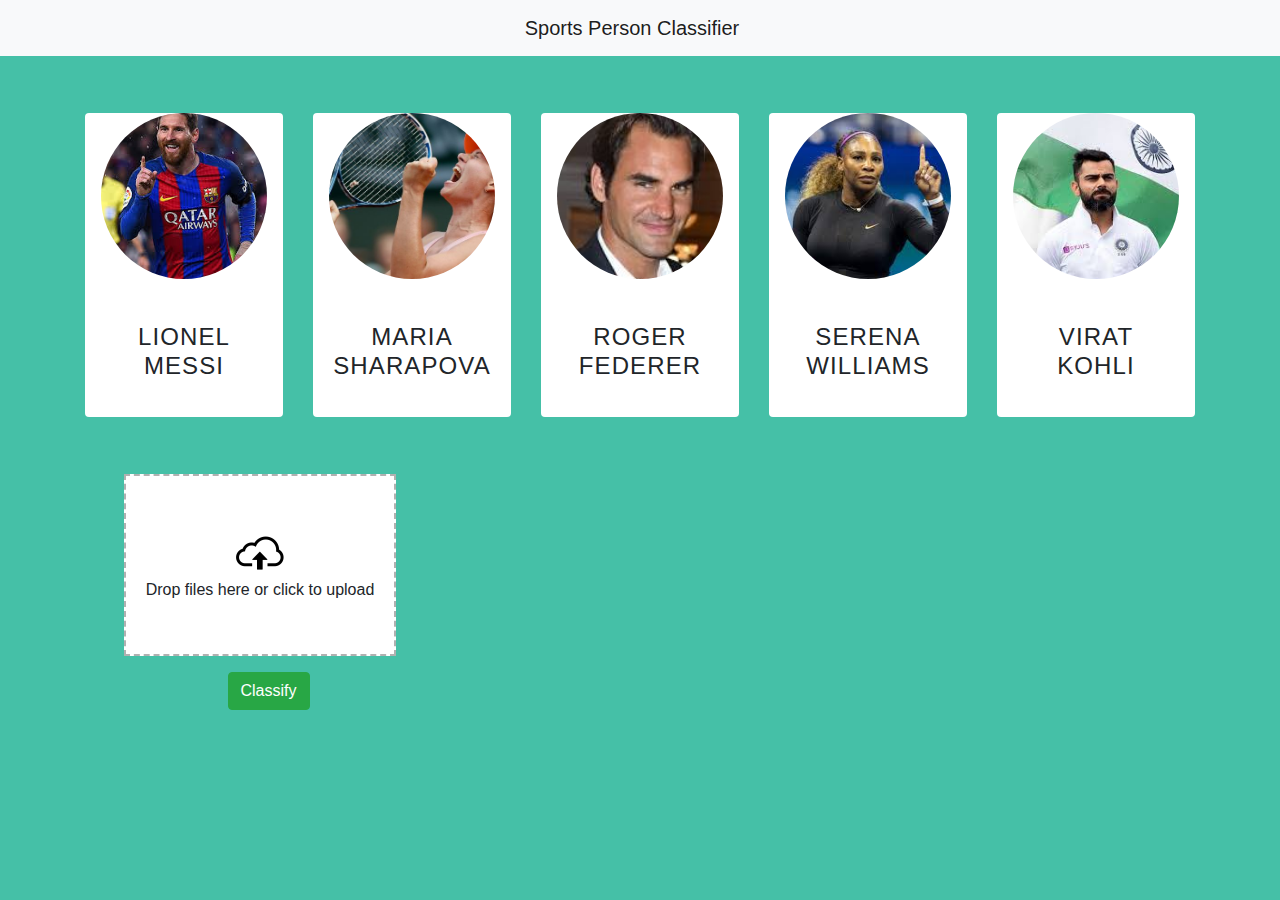
<file: UI/app.html>
<!DOCTYPE html>
<html lang="en">

<head>
    <meta charset="UTF-8">
    <meta name="viewport" content="width=device-width, initial-scale=1.0">
    <title>Sports Person Classifier</title>
    <link rel="stylesheet" href="https://stackpath.bootstrapcdn.com/bootstrap/4.5.0/css/bootstrap.min.css">
    <link rel="stylesheet" href="./dropzone.min.css">
    <link rel="stylesheet" href="./app.css">
</head>

<body style="background-color: rgb(69, 192, 167);">

    <nav class="navbar navbar-light bg-light justify-content-center">
        <a class="navbar-brand" href="#">Sports Person Classifier</a>
    </nav>

    <div class="container">
        <div class="row">
        <div class="col card-wrapper" data-player="lionel_messi">
                <div class="card border-0">
                    <div class="position-relative rounded-circle overflow-hidden mx-auto custom-circle-image">
                        <img class="w-100 h-100" src="./images/messi.jpeg" alt="Card image cap">
                    </div>
                    <div class="card-body text-center mt-4">
                        <h4 class="text-uppercase card-title">Lionel Messi</h4>
                        </p>
                    </div>
                </div>
            </div>            
            <div class="col card-wrapper" data-player="maria_sharapova">
                    <div class="card border-0">
                        <div class="position-relative rounded-circle overflow-hidden mx-auto custom-circle-image">
                            <img class="w-100 h-100" src="./images/sharapova.jpeg" alt="Card image cap">
                        </div>
                        <div class="card-body text-center mt-4">
                            <h4 class="text-uppercase card-title">Maria Sharapova</h4>
                            </p>
                        </div>
                    </div>
            </div>            
            <div class="col card-wrapper" data-player="roger_federer">
                    <div class="card border-0">
                        <div class="position-relative rounded-circle overflow-hidden mx-auto custom-circle-image">
                            <img class="w-100 h-100" src="./images/federer.jpeg" alt="Card image cap">
                        </div>
                        <div class="card-body text-center mt-4">
                            <h4 class="text-uppercase card-title">Roger Federer</h4>
                            </p>
                        </div>
                    </div>
            </div>          

            <div class="col card-wrapper" data-player="serena_williams">
                <div class="card border-0">
                    <div class="position-relative rounded-circle overflow-hidden mx-auto custom-circle-image">
                        <img class="w-100 h-100" src="./images/serena.jpeg" alt="Card image cap">
                    </div>
                    <div class="card-body text-center mt-4">
                        <h4 class="text-uppercase card-title">Serena Williams</h4>
                        </p>
                    </div>
                </div>
            </div>      

            <div class="col card-wrapper" data-player="virat_kohli">
                <div class="card border-0">
                    <div class="position-relative rounded-circle overflow-hidden mx-auto custom-circle-image">
                        <img class="w-100 h-100" src="./images/virat.jpeg" alt="Card image cap">
                    </div>
                    <div class="card-body text-center mt-4">
                        <h4 class="text-uppercase card-title">Virat<br>Kohli</h4>
                        </p>
                    </div>
                </div>
            </div>

        </div>

        <div class="row">
            <div class="col-sm-4">
                <div class="row">
                    <div class="col-20 mx-auto">
                        <form action="/file-upload" class="dropzone" id="dropzone">
                            <div class="dz-message needsclick">
                                <img src="./images/upload.png" width="50vw" height="50vw"><br>
                                <span class="note needsclick">Drop files here or click to upload</span>
                            </div>
                        </form>
                    </div>
                </div>
                <div class="row mt-3">
                    <div class="col-3 mx-auto">
                        <button id="submitBtn" type="button" class="btn btn-success">Classify</button>
                    </div>
                </div>
            </div>
            
            <div class="col-sm-8 error" id="error" >
                <p>Can't classify image. Classifier was not able to detect face and two eyes properly</p>    
            </div>

            <div class="col-sm-4" id="resultHolder">
            </div>
            <div class="col-sm-4" id="divClassTable">
                <table id="classTable">
                        <tr>
                            <th>Player</th>
                            <th>Probability Score</th>
                        </tr>
                        <tr>
                            <td>Lionel Messi</td>
                            <td id="score_lionel_messi"></td>
                        </tr>
                        <tr>
                            <td>Maria Sharapova</td>
                            <td id="score_maria_sharapova"></td>
                        </tr>
                        <tr>
                            <td>Rodger Federer</td>
                            <td id="score_roger_federer"></td>
                        </tr>
                        <tr>
                            <td>Serena Williams</td>
                            <td id="score_serena_williams"></td>
                        </tr>
                        <tr>
                            <td>Virat Kohli</td>
                            <td id="score_virat_kohli"></td>
                        </tr>
                </table>
            </div>
            
        </div>

    </div>

</body>
<!-- <script src="https://code.jquery.com/jquery-3.5.1.slim.min.js"></script> -->
<script src="https://ajax.googleapis.com/ajax/libs/jquery/3.4.1/jquery.min.js"></script>
<script src="https://stackpath.bootstrapcdn.com/bootstrap/4.5.0/js/bootstrap.min.js"></script>
<script src="./dropzone.min.js"></script>
<script src="./app.js"></script>
</html>
</file>
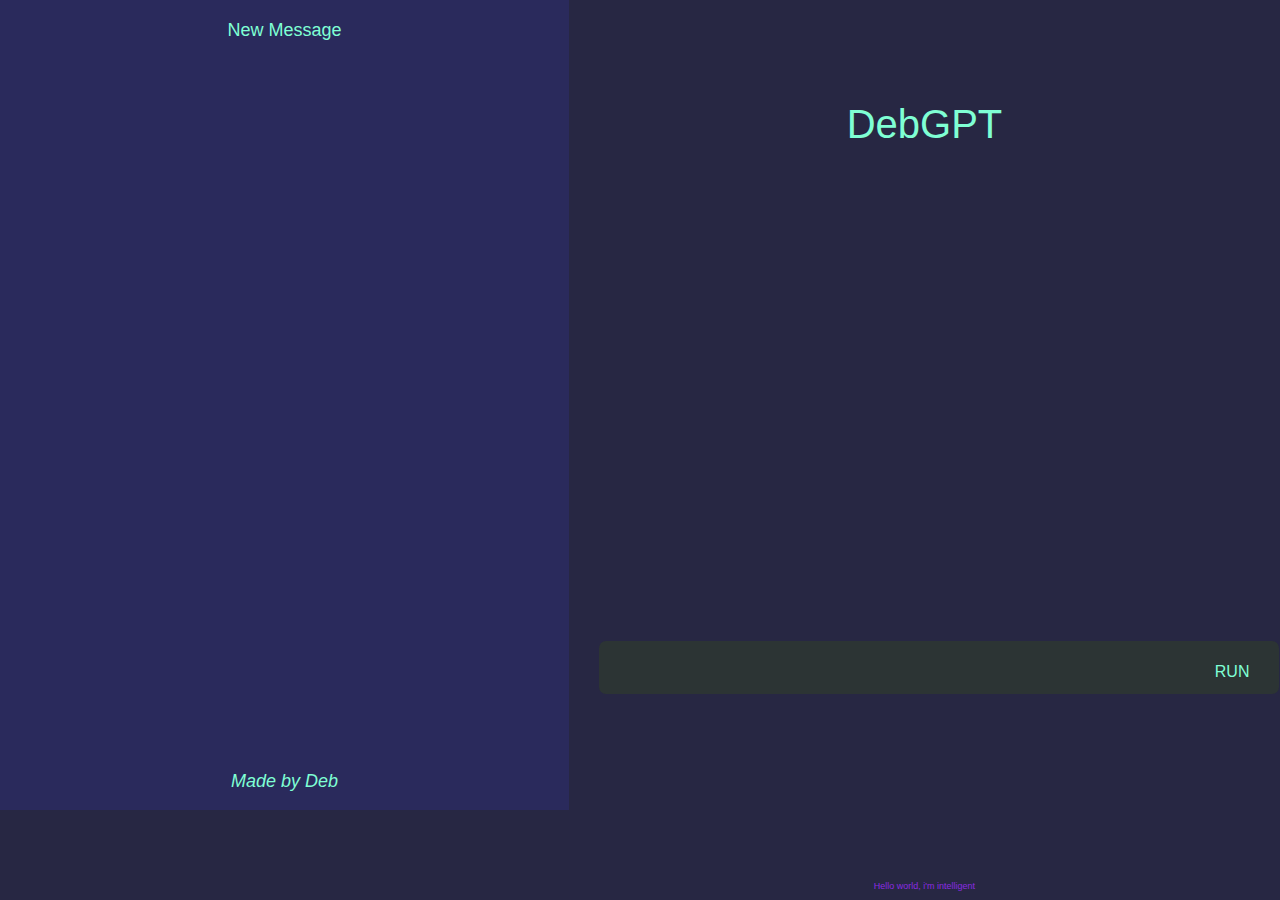
<file: DebGPT/ChatGPT clone/index3.html>
<!DOCTYPE html>
<html lang="en">
<head>
    <meta charset="UTF-8">
    <meta name="viewport" content="width=device-width, initial-scale=1.0">
    <title>My GPT    </title>
    <link rel="stylesheet" href="styles.css"
</head>
<body>
    <section class="side-bar"><button>New Message </button>
        <div class="history"></div>
        <div class="nav">
            <p>Made by Deb</p>
        </div>
    </section>
    <section class="main">
        <h1> DebGPT</h1>
        <p id="output"></p>
        <div class="bottom-section">
            <div class="input-container">
                <input/>
                <div id="submit">RUN </div>
            </div>

        </div>
        <p class="info">Hello world, i'm intelligent</p>
    </section>
    <script src="app3.js"></script>
</body>
</html>
</file>
<file: API projects/RecipeGen/style.css>
* {
    padding: 0;
    margin: 0;
    box-sizing: border-box;
    font-family: "Poppins", sans-serif;
}

body {
    background-color: #f4c531;
}

.container {
    background-color: #ffffff;
    font-size: 16px;
    padding: 3em 2.8em;
    width: 90vw;
    max-width: 32em;
    position: absolute;
    transform: translate(-50%, -50%);
    left: 50%;
    top: 50%;
    border-radius: 0.6em;
}

.search-container {
    width: 100%;
    display: grid;
    grid-template-columns: 9fr 3fr;
    gap: 1.2em;
}

.search-container input {
    font-size: 1em;
    padding: 0.6em;
    border: none;
    outline: none;
    border-bottom: 2px solid #202030;
}

.search-container button {
    font-size: 1em;
    background-color: #f4c531;
    border: none;
    font-weight: 600;
    border-radius: 0.3em;
}

img {
    display: block;
    width: 50%;
    margin: 1.8em auto 0 auto;
}

.details {
    background-color: #f4c531;
    position: relative;
    margin: -4.3em 0 0 0;
    text-align: center;
    padding: 0.6em 0;
}

.details h2 {
    font-size: 1.2em;
    font-weight: 600;
}

.details h4 {
    font-size: 1em;
    font-weight: 400;
}

#show-recipe {
    font-size: 1em;
    position: relative;
    left: 75%;
    padding: 0.9em 0.6em;
    background-color: #f4c531;
    border: none;
    top: 1.5em;
    border-radius: 0.3em;
    font-weight: 600;
}

#recipe {
    position: absolute;
    background-color: #ffffff;
    min-height: 100%;
    width: 100%;
    top: 0;
    left: 0;
    z-index: 2;
    border-radius: 0.6em;
    display: none;
}

#recipe pre {
    white-space: pre-wrap;
    word-wrap: break-word;
    padding: 2.5em 1.2em 1.2em 1.2em;
    font-size: 0.92em;
    color: #303040;
}

#hide-recipe {
    font-size: 1em;
    position: relative;
    width: 1.8em;
    height: 1.8em;
    background-color: #f4c531;
    border: none;
    top: 1.2em;
    left: 90%;
    border-radius: 0.3em;
}

ul {
    font-size: 1em;
    position: relative;
    display: grid;
    grid-template-columns: auto auto;
    gap: 0.8em 1.1em;
    padding: 1.2em 0 0 1.2em;
    color: #303040;
    text-transform: capitalize;
}

h3 {
    text-align: center;
    margin-top: 1.8em;
    color: #202030;
}

@media screen and (max-width: 500px) {
    .container {
        font-size: 14px;
    }
}
</file>
<file: Portfolio/Contact/styles.css>
body {

    background-size: cover;
    box-shadow: inset 0 0 20vmin 0 #d2e2e8;
}


header {
    background-color: rgba(87, 12, 12, 0.2);
    text-align: center;
    padding: 30px 0;
    box-shadow: 0 0 20px 5px rgb(69, 163, 240);
}

.header-text {
    position: absolute;
    top: 20px;
    /* Adjust as needed */
    right: 20px;
    /* Adjust as needed */
    color: rgb(162, 214, 240);
    font-size: 10px;
}


.foot {
    background-color: #000;
    background-image: url("tile image.jpeg");
    font-size: medium;
    font-family: 'Times New Roman', Times, serif;
    box-shadow: 0 0 20px 5px black;
    color: rgb(155, 205, 252);
}

button.glow-on-hover {
    width: 220px;
    height: 45px;
    border: none;
    outline: none;
    color: #87d0ef;
    font-size: 1.2rem;
    background: #111;
    cursor: pointer;
    position: relative;
    z-index: 0;
    border-radius: 2%;
    box-shadow: 0 0 20px 15px rgb(32, 7, 35);
}

button.glow-on-hover:before {
    content: '';
    background: linear-gradient(45deg, #4a154f, #321345, #3f1a51, #a41a84, #d71ccd, #730ea1, #1b0532, #2b0a3a, #250e41);
    position: absolute;
    top: -2px;
    left: -2px;
    background-size: 400%;
    z-index: -1;
    filter: blur(5px);
    width: calc(100% + 4px);
    height: calc(100% + 4px);
    animation: glowing 20s linear infinite;
    border-radius: 15px;
    box-shadow: 0 0 20px 5px rgb(36, 32, 32);
}

button.glow-on-hover:active {
    color: #000;
    box-shadow: 0 0 20px 5px black;
}

@keyframes glowing {
    0% {
        background-position: 0 0;
    }

    50% {
        background-position: 400% 0;
    }

    100% {
        background-position: 0 0;
    }
}

body,
html {
    margin: 0;
    padding: 0;
    height: 100%;
    box-shadow: 0 0 20px 5px black;
}

.normal {
    font-size: x-large;
}

body {
    background: #c8dae4;
    box-shadow: inset 0 0 20vmin 0 #0f0708;
    background-image: url("bg.jpg");
    background-position: center;
    box-shadow: 0 0 20px 5px black;
}





.wrap {
    position: relative;
    width: 80vmin;
    height: 80vmin;
    margin: 0 auto;
    background: inherit;
    transform: scale(0.2) translatez(0px);
    opacity: 0;
    transition: transform .5s, opacity .5s;
    box-shadow: 0 0 20px 5px black;
}

a {
    position: absolute;
    left: 0;
    top: 0;
    width: 47.5%;
    height: 47.5%;
    overflow: hidden;
    transform: scale(.5) translateZ(50%);
    background: #191b1c;
    box-shadow: 0 0 20px 5px black;
}

a div {
    height: 100%;
    background-size: cover;
    opacity: 0.4;
    transition: opacity .5s;
    border-radius: inherit;
    box-shadow: 0 0 20px 5px rgb(214, 28, 28);


}



a:nth-child(1) {

    transform-origin: 110% 110%;
    transition: transform .4s .15s;
    box-shadow: 0 0 20px 5px rgb(214, 28, 28);
}

a:nth-child(1) div {
    box-shadow: 0 0 20px 5px rgb(214, 28, 28);
    background-image: url('https://cdn-icons-png.freepik.com/512/4103/4103007.png');
}

a:nth-child(2) {

    left: 52.5%;
    transform-origin: -10% 110%;
    transition: transform .4s .2s;
}

a:nth-child(2) div {
    background-image: url('https://github.githubassets.com/assets/GitHub-Mark-ea2971cee799.png');
}

a:nth-child(3) {

    top: 52.5%;
    transform-origin: 110% -10%;
    transition: transform .4s .25s;
}

a:nth-child(3) div {
    background-image: url('https://static.vecteezy.com/system/resources/previews/018/930/587/non_2x/linkedin-logo-linkedin-icon-transparent-free-png.png');
}

a:nth-child(4) {

    top: 52.5%;
    left: 52.5%;
    transform-origin: -10% -10%;
    transition: transform .4s .3s;
}

a:nth-child(4) div {
    background-image: url('https://1000logos.net/wp-content/uploads/2017/02/Facebook-Logosu.png');
}

a:nth-child(5) {
    width: 55%;
    height: 55%;
    left: 22.5%;
    top: 22.5%;
    border-radius: 50vmin;
    box-shadow: 0 0 0 5vmin #a2c9ef;
    transform: scale(1);
    box-shadow: 0 0 20px 5px black;
}

a:nth-child(5) div {
    background-image: url('https://cdn3.vectorstock.com/i/1000x1000/13/62/resume-symbol-icon-black-sign-vector-35211362.jpg');
}

span {
    position: relative;
    display: block;
    margin: 0 auto;
    top: 45vmin;
    width: 10vmin;
    height: 10vmin;
    border-radius: 100%;
    background: #ef2828;
    transform: translateZ(0px);
    box-shadow: 0 0 20px 5px black;
}

span span {
    position: absolute;
    width: 60%;
    height: 3px;
    background: #7dc1d7;
    left: 20%;
    top: 50%;
    border-radius: 0;
    box-shadow: 0 0 20px 5px black;
}

span span:after,
span span:before {
    content: '';
    position: absolute;
    left: 0;
    top: -1.5vmin;
    width: 100%;
    height: 100%;
    background: inherit;

    box-shadow: 0 0 20px 2px rgb(207, 191, 191);
}

span span:after {
    top: 1.5vmin;
}

.wrap:hover a {
    transform: scale(1.5) translatez(0px);
    box-shadow: 0 0 20px 5px black;
    /* Increase the scale value */
}

span:hover+.wrap,
.wrap:hover {
    transform: scale(0.85) translateZ(0px);
    opacity: 1;
    box-shadow: 0 0 20px 5px black;
}

span:hover+.wrap a,
.wrap:hover a {
    transform: scale(1) translatez(0px);
    box-shadow: 0 0 20px 5px black;
}

a:hover div {
    box-shadow: 0 0 20px 5px black;
    opacity: 1;
    transform: scale(1.0) translatez(0px);
    box-shadow: 0 0 20px 5px black;
    /* Increase the scale value */
}
</file>
<file: Portfolio/ML/style.css>
@import url('https://fonts.googleapis.com/css2?family=Poppins:wght@500&display=swap');

* {
    margin: 0;
    padding: 0;
    font-family: 'Poppins', sans-serif;
}

body {
    display: flex;
    flex-direction: column;
    /* Ensure body stretches to full height */
    min-height: 100vh;
    /* Ensure body stretches to full height */
    overflow-x: hidden;
    /* Hide horizontal overflow */
    background-image: url("background.jpg");
    background-repeat: no-repeat;
    background-size: cover;
    background-attachment: fixed;
}

.main {
    display: flex;
    flex-direction: column;
    justify-content: center;
    align-items: center;
    flex-grow: 1;
    /* Allow main content to stretch */
    background-color: rgba(0, 0, 0, 0.5);
    padding-bottom: 20px;
    /* Add some padding at the bottom */
}

.title {
    text-align: center;
    width: 900px;
    margin-top: -100px;
}

h1 {
    font-size: 70px;
    color: rgb(255, 255, 255);
}

footer {
    background-color: rgba(0, 0, 0, 0.5);
    padding: 10px;


}

small {
    font-size: 16px;
    color: rgb(255, 255, 255);
}

.foot {
    font-size: medium;
    font-family: 'Times New Roman', Times, serif;
    color: antiquewhite;
}

.container {
    display: flex;
    align-items: center;
    justify-content: center;
    text-align: center;
    width: 1000px;
    margin-top: 100px;
    margin-bottom: 50px;
    /* Add margin-bottom */
}

.transparent-btn {
    font-size: xxx-large;
    background-color: rgba(34, 23, 23, 0);
    /* Transparent background */
    color: rgb(240, 239, 245);
    /* Text color */
    border: none;
    padding: 10px 20px;
    border-radius: 10px;
    border-color: black;
    cursor: pointer;
    height: 195px;
}

.btn {
    background-color: rgb(0, 0, 0);
    color: white;
    border: none;
    padding: 10px 20px;
    border-radius: 5px;
    cursor: pointer;
    height: 195px;
}

.btn:hover {
    background-color: rgb(200, 200, 200);
    color: rgb(90, 90, 90);
}

#prev {
    position: absolute;
    right: 150px;
}

#next {
    position: absolute;
    left: 150px;
}

.image-container {
    width: 200px;
    height: 200px;
    transform-style: preserve-3d;
    transform: perspective(1500px) rotateY(0deg);
    transition: transform 0.7s;
    margin-top: 55px;
}

.image-container span {
    position: absolute;
    top: 0;
    left: 0;
    width: 100%;
    transform: rotateY(calc(var(--i) * 36deg)) translateZ(400px);
}

.image-container span img {
    width: 205%;
    height: 200px;
}

/* Glowing Tile Styles */
/* Glowing Tile Styles */
/* Glowing Tile Styles */
.glowing-tile {
    background-color: rgba(255, 255, 255, 0.4);
    padding: 20px;
    width: 50%;
    /* Half the size of the screen */
    box-shadow: 0 0 10px rgba(255, 255, 255, 0.5);
    /* Add glowing effect */
    border-radius: 10px;
    margin: 20px auto;
    /* Center-align the glowing tile */
    /* Adjust as needed for alignment */
    transition: transform 0.3s, box-shadow 0.3s;
    /* Add transition for smooth effect */
}

.glowing-tile:hover {
    transform: scale(1.25);
    /* Scale up on hover */
    box-shadow: 0 0 20px rgba(255, 255, 255, 0.8);
    /* Increase glow effect */
}


.glowing-tile h2 {
    color: white;
    font-size: 24px;
}

.glowing-tile p {
    color: white;
}

.gt2 {
    display: inline-block;
    width: 800px;
    height: 200px;
    background-color: rgba(0, 0, 0, 0.7);
    padding: 20px;
    border-radius: 10px;
    margin: 20px;
    transition: background-color 0.3s, box-shadow 0.3s;
    /* Transition for smooth hover effect */
    box-shadow: 0 0 10px rgba(255, 255, 255, 0.5);
    /* Initial glow effect */
}

.gt2:hover {
    background-color: rgba(255, 255, 255, 0.7);
    /* Change background color on hover */
    box-shadow: 0 0 20px rgba(255, 255, 255, 0.8);
    /* Increase glow effect on hover */
}

.gt2 img {
    width: 100%;
    height: auto;
    border-radius: 10px;
    /* Ensure images fit within the container and have rounded corners */
}

.gt2 h2,
.gt2 p {
    color: white;
    text-align: center;
    /* Center-align text */
}

.desc2 {
    font-family: 'Times New Roman', Times, serif;
    font-size: xx-large;
    text-indent: 40px;
    align-items: center;
    /* Add tab space */
}

.transparent-header {
    background-color: rgba(0, 0, 0, 0.5);
    /* Transparent background */
    padding: 20px;
    /* Add padding as needed */
    width: 100%;
    /* Full width */
    top: 0;
    /* Align to the top */
    z-index: 1000;
    /* Ensure it's above other content */
}

.transparent-header nav {
    display: flex;
    justify-content: center;
    /* Center the links horizontally */
}

.transparent-header ul {
    list-style-type: none;
    margin: 0;
    padding: 0;
}

.transparent-header li {
    margin: 0 10px;
    /* Add margin between links */
}

.transparent-header a {
    color: rgb(255, 255, 255);
    /* Link color */
    text-decoration: none;
    /* Remove underline */
    font-size: 18px;
    /* Adjust font size as needed */
    transition: color 0.3s;
    /* Smooth color transition */
}

.transparent-header a:hover {
    color: #bc4949;
    /* Change color on hover */
}
</file>
<file: DebGPT/Image Generator/image_gen/styles.css>
body{
    margin: 0;
    padding: 0;
    background-color: black;
    display: flex;
    flex-direction: column;
    width: 100vw;
    height: 75vh;
    justify-content: center;
    align-items: center;
    justify-content: space-between;

}
header{
    color: yellowgreen;
    height: 100px;
    display: flex;
    align-items: center;
    font-size: xx-large;
}
svg{
    position: absolute;
    top: 0;
    left: 0;
    z-index: -5;
}
.bottom-section{
    width: 100%;
    display: flex;
    justify-content: center;
    height: 150px;
}
.input-container{
    width: 100%;
    max-width: 500px;
    position: relative;

}
#submit-icon{
    position:absolute;
    top: 15px;
    right: 10px;
    cursor: pointer;
}
input{
    width: 100%;
    border: none;
    font-size: 15px;
    border-radius: 10px;
    box-shadow: tomato;
    height: 40px;

}
</file>
<file: UI/app.css>
.card-wrapper {
    margin: 5% 0;
  }
  
/* You can adjust the image size by increasing/decreasing the width, height */
.custom-circle-image {
  width: 13vw; /* note i used vw not px for better responsive */
  height: 13vw;
  
}

.custom-circle-image img {
  object-fit: cover;
}

.card-title {
  letter-spacing: 1.1px;
}

.card-text {
  font-family: MerriweatherRegular;
  font-size: 22px;
  line-height: initial;
}

.dropzone {
  border-style: dashed;
}


.error {
  font-family: MerriweatherRegular;
  font-size: 30px;
  line-height: initial;
  color: blue;
  text-align: center;
}

#classTable {
  font-family: "Trebuchet MS", Arial, Helvetica, sans-serif;
  border-collapse: collapse;
  width: 100%;
}

#classTable td, #classTable th {
  border: 1px solid #ddd;
  padding: 8px;
}

#classTable th {
  padding-top: 12px;
  padding-bottom: 12px;
  text-align: left;
  background-color: #4CAF50;
  color: white;
}
</file>
<file: DebGPT/ChatGPT clone/styles.css>
*{
    color: aquamarine;
    font-family: 'Gill Sans', 'Gill Sans MT', Calibri, 'Trebuchet MS', sans-serif;
}
body{
    margin: 0;
    padding:0;
    background-color: rgb(39, 39, 67);
    display: flex;
}
h1{
    font-size: 40px;
    font-weight: 450;
    padding: 75px 0;
}
.side-bar{
    
    background-color: rgb(42, 42, 92);
    width: 80%;
    height: 90vh;
    display: flex;
    text-align: center;
    font-style: oblique;
    flex-direction: column;
    justify-content: space-between;
}
.main{
    display: flex;
    flex-direction: column;
    align-items: center;
    text-align: center;
    justify-content: space-between;
    height: 100vh;
    width: 100%;
}
.info{
    color: blueviolet;
    font-size: 9px;
    font-weight: 1;
}
input{
    border: none;
    background-color: rgb(44, 52, 52);
    width: 100%;
    font-size: 20px;
    padding: 15px 15px;
    border-radius: 7px;
    box-shadow: rgba(0,0,0,0.10) 0 54px 55px,
    rgba(0,0,0,0.10)0 -12px 30px
    rgba(0,0,0,0.10)0 12px 3px;
}
p,button{
    font-size: large;
}
.bottom-section{
    width: 100%;
    display: flex;
    flex-direction: column;
    justify-content: center;
    align-items: center;
}
.input-container{
    width: 100%;
    position: relative;
    width: 100%;
    max-width: 650px;
}
.input-container #submit{
    position: absolute;
    right: 0;
    bottom: 25%;
    cursor: pointer;

}
button{
    border: silver;
    background-color: transparent;
    border-radius: 7px;
    padding: 10px;
    margin: 10px;
}
nav{
    padding: 10px;
    margin: 10px;
}
.history{
    padding: 10px;
    margin: 10px;
    display: flex;
    flex-direction: column;
    height: 100%;
}.history p{
    cursor:pointer;
}
</file>
<file: Portfolio/styles2.css>
/* Reset CSS */
@import url("https://fonts.googleapis.com/css2?family=Raleway:wght@400;700&display=swap");

.footer {
    font-family: 'Times New Roman', Times, serif;
    color: #b3b0ed;
}

h3 {
    font-family: 'Times New Roman', Times, serif;
    font-weight: 100;
    color: #bbe8a7;
}

.parisienne-regular {

    font-family: "Parisienne", cursive;
    font-weight: 500;
    font-style: normal;

}

.descr {
    font-style: bold;
    color: #d9f5c8;
    font-family: Verdana, Geneva, Tahoma, sans-serif, Times, serif;
    font-size: large;
}

.tile {
    width: 1300px;
    /* 3 times larger */
    height: 400px;
    /* 3 times larger */
    background-color: #000300;
    /* Default background color */
    border-radius: 30px;
    box-shadow: 0px 0px 70px rgba(225, 239, 183, 0.5);
    /* Blue glow */
    overflow: hidden;
}

.content {
    display: flex;
    justify-content: space-between;
    /* Text on left, image on right */
    align-items: stretch;
    background-image: url("https://static.vecteezy.com/system/resources/thumbnails/002/174/574/small/hexagonal-abstract-technology-background-illustration-vector.jpg");
    padding: 20px;
}

.content p {
    margin: 0;
}

.content img {
    width: 270px;
    /* Adjust image width as needed */
}

.glow {
    animation: glowing 1.5s ease-in-out infinite alternate;
    /* Glowing animation */
}

@keyframes glowing {
    0% {
        box-shadow: 0 0 20px rgba(0, 0, 255, 0.5);
    }

    100% {
        box-shadow: 0 0 50px rgba(0, 0, 255, 1);
        /* Increased glow */
    }
}



a {
    align-content: center;
    position: relative;
    display: inline-block;
    padding: 35px 30px;
    margin: 30px 0;
    color: #52b0f3;
    text-decoration: none;
    text-transform: uppercase;
    transition: 0.5s;
    letter-spacing: 4px;
    overflow: hidden;
    margin-right: 30px;
}

a:hover {
    background: #03e9f4;
    color: #050801;
    box-shadow: 0 0 5px #03e9f4, 0 0 25px #03e9f4, 0 0 50px #03e9f4,
        0 0 200px #03e9f4;
    -webkit-box-reflect: below 1px linear-gradient(transparent, #0005);
}

a:nth-child(1) {
    align-items: center;
    font-size: x-large;
    filter: hue-rotate(270deg);
}

a:nth-child(2) {
    filter: hue-rotate(110deg);
}

a span {
    position: absolute;
    display: block;
}

a span:nth-child(1) {
    top: 0;
    left: 0;
    width: 100%;
    height: 2px;
    background: linear-gradient(90deg, transparent, #03e9f4);
    animation: animate1 1s linear infinite;
}

@keyframes animate1 {
    0% {
        left: -100%;
    }

    50%,
    100% {
        left: 100%;
    }
}

a span:nth-child(2) {
    top: -100%;
    right: 0;
    width: 2px;
    height: 100%;
    background: linear-gradient(180deg, transparent, #03e9f4);
    animation: animate2 1s linear infinite;
    animation-delay: 0.25s;
}

@keyframes animate2 {
    0% {
        top: -100%;
    }

    50%,
    100% {
        top: 100%;
    }
}

a span:nth-child(3) {
    bottom: 0;
    right: 0;
    width: 100%;
    height: 2px;
    background: linear-gradient(270deg, transparent, #03e9f4);
    animation: animate3 1s linear infinite;
    animation-delay: 0.5s;
}

@keyframes animate3 {
    0% {
        right: -100%;
    }

    50%,
    100% {
        right: 100%;
    }
}

a span:nth-child(4) {
    bottom: -100%;
    left: 0;
    width: 2px;
    height: 100%;
    background: linear-gradient(360deg, transparent, #03e9f4);
    animation: animate4 1s linear infinite;
    animation-delay: 0.75s;
}

@keyframes animate4 {
    0% {
        bottom: -100%;
    }

    50%,
    100% {
        bottom: 100%;
    }
}

* {
    margin: 0;
    padding: 0;
    box-sizing: border-box;
}

.btn {
    align-items: center;
    display: inline-block;
    padding: 10px 20px;
    text-decoration: none;
    border: none;
    border-radius: 5px;
    background-color: #007bff;
    color: #fff;
    font-size: 16px;
    cursor: pointer;
    animation: pulse 1s infinite alternate;
}



.btn span {
    position: absolute;
    display: block;
}

.btn:nth-child(1) span:nth-child(1),
.btn:nth-child(1) span:nth-child(4) {
    filter: hue-rotate(270deg);
}

.btn:nth-child(2) span:nth-child(1),
.btn:nth-child(2) span:nth-child(4) {
    filter: hue-rotate(110deg);
}

.btn:nth-child(1) span:nth-child(1),
.btn:nth-child(2) span:nth-child(1),
.btn:nth-child(3) span:nth-child(1) {
    top: 0;
    left: 0;
    width: 100%;
    height: 2px;
    background: linear-gradient(90deg, transparent, #03e9f4);
    animation: animate1 1s linear infinite;
}

@keyframes animate1 {
    0% {
        left: -100%;
    }

    50%,
    100% {
        left: 100%;
    }
}

.btn:nth-child(1) span:nth-child(2),
.btn:nth-child(2) span:nth-child(2),
.btn:nth-child(3) span:nth-child(2) {
    top: -100%;
    right: 0;
    width: 2px;
    height: 100%;
    background: linear-gradient(180deg, transparent, #03e9f4);
    animation: animate2 1s linear infinite;
    animation-delay: 0.25s;
}

@keyframes animate2 {
    0% {
        top: -100%;
    }

    50%,
    100% {
        top: 100%;
    }
}

.btn:nth-child(1) span:nth-child(4),
.btn:nth-child(2) span:nth-child(4),
.btn:nth-child(3) span:nth-child(4) {
    bottom: -100%;
    left: 0;
    width: 2px;
    height: 100%;
    background: linear-gradient(360deg, transparent, #03e9f4);
    animation: animate4 1s linear infinite;
    animation-delay: 0.75s;
}

@keyframes animate4 {
    0% {
        bottom: -100%;
    }

    50%,
    100% {
        bottom: 100%;
    }
}

@keyframes pulse {
    from {
        transform: scale(1);
    }

    to {
        transform: scale(1.1);
    }
}

.btn:hover {
    background-color: #0056b3;
    animation: none;
    /* Disable animation on hover */
}

/* Global Styles */
body {
    font-family: Arial, sans-serif;
    line-height: 1.6;
    background-color: #0c0944;
    background-image: url("https://techcrunch.com/wp-content/uploads/2020/06/bluekai-tc-hero.gif?w=1390&crop=1");
}



header {
    background-image: url("https://techcrunch.com/wp-content/uploads/2020/06/bluekai-tc-hero.gif?w=1390&crop=1");
    background-color: #6c2a2a;
    color: #fff;
    padding: 20px 0;
}

header h1 {
    font-size: 90px;
    color: #e0f3d0;
}

nav ul {
    list-style: none;
}

nav ul li {
    display: inline;
    margin-right: 20px;
}

nav ul li a {
    color: #fff;
    text-decoration: none;
}

.hero {
    text-align: center;
    padding: 100px 0;
    color: #333;
}

.hero h2 {
    font-size: 36px;
    margin-bottom: 20px;
}

.hero p {
    font-size: 18px;
    margin-bottom: 30px;
}



footer {
    background-color: #010f02;
    color: #fff;
    text-align: center;
    padding: 20px 0;
}

footer p {
    font-size: 14px;
}
</file>
<file: Portfolio/About/styles.css>
/* Reset. */
* {
    box-sizing: border-box;
}

.bebas-neue-regular {
    font-family: "Bebas Neue", sans-serif;
    font-weight: 400;
    font-style: normal;
    font-size: xxx-large;
}

a {
    font-family: 'Times New Roman', Times, serif;
    font-size: xx-large;

}

footer {
    font-size: x-small;
    background-color: #03213ff0;
    color: #fff;
    text-align: right;
    padding: 20px;
    font-family: 'Times New Roman', Times, serif;
}

header {
    background-image: url("https://i.makeagif.com/media/8-06-2022/rJgKqq.gif");
    background-size: cover;
    background-position: center;
    background-color: rgba(221, 221, 242, 0.75);
    /* Transparent dark blue background */
    padding: 20px;
    font-size: large;
    box-shadow: 0 0 20px 5px rgb(255, 255, 255);
    /* Add glowing shadow effect */
}

header a {
    font-weight: bold;
    display: block;
    text-align: center;
    color: #f9f9f9;
    /* Text color */
    text-decoration: double;
    /* Remove underline from links */
    margin-bottom: 15px;
    /* Add some space between links */
    transition: color 0.5s;
    /* Smooth transition effect for color change */

}

header a:hover {
    color: #5b2909;
    /* Change the text color on hover */
}

body {
    margin: 0;
    padding: 0;
    font-size: 100%;
    font-family: 'Times New Roman', Times, serif;
    box-shadow: 0 0 20px 5px black;
}

/* Panels. */
.splitview {
    position: relative;
    width: 100%;
    min-height: 45vw;
    overflow: hidden;
    box-shadow: 0 0 20px 5px black;
}

.panel {
    position: absolute;
    width: 100vw;
    min-height: 45vw;
    overflow: hidden;
}

.panel .content {
    position: absolute;
    width: 100vw;
    min-height: 45vw;
    color: #FFF;
}

.panel .description {
    width: 25%;
    position: absolute;
    top: 50%;
    transform: translateY(-50%);
    text-align: center;
}

.panel img {
    box-shadow: 0 0 20px 20px rgba(0, 0, 0, 0.15);
    width: 35%;
    position: absolute;
    top: 50%;
    left: 50%;
    transform: translate(-50%, -50%);
}


.bottom {
    background-image: url("https://i.pinimg.com/originals/d5/03/2a/d5032a8070330382f18a13055c7ba278.gif");
    background-color: rgb(21, 4, 4);
    z-index: 1;
}

.bottom .description {
    right: 5%;
}

.top {
    background-image: url("https://cdn.dribbble.com/users/2120934/screenshots/6193524/19_mostlysunny.gif");
    background-color: rgb(9, 4, 63);
    z-index: 2;
    width: 50vw;

    /*-webkit-clip-path: polygon(60% 0, 100% 0, 100% 100%, 40% 100%);
    clip-path: polygon(60% 0, 100% 0, 100% 100%, 40% 100%);*/
}

.top .description {
    left: 5%;
}

/* Handle. */
.handle {
    height: 100%;
    position: absolute;
    display: block;
    background-color: rgb(100, 187, 219);
    width: 5px;
    top: 0;
    left: 50%;
    z-index: 3;
    box-shadow: 0 0 10px 5px rgb(20, 60, 79);
}

/* Skewed. */
.skewed .handle {
    top: 50%;
    transform: rotate(30deg) translateY(-50%);
    height: 200%;
    -webkit-transform-origin: top;
    -moz-transform-origin: top;
    transform-origin: top;
}

.skewed .top {
    transform: skew(-30deg);
    margin-left: -1000px;
    width: calc(50vw + 1000px);
}

.skewed .top .content {
    transform: skew(30deg);
    margin-left: 1000px;
}

/* Responsive. */
@media (max-width: 900px) {
    body {
        font-size: 75%;
    }
}

p {
    font-size: x-large;
}

h1 {
    font-size: xx-large;
}
</file>
<file: UI/dropzone.min.css>
@-webkit-keyframes passing-through{0%{opacity:0;-webkit-transform:translateY(40px);-moz-transform:translateY(40px);-ms-transform:translateY(40px);-o-transform:translateY(40px);transform:translateY(40px)}30%, 70%{opacity:1;-webkit-transform:translateY(0px);-moz-transform:translateY(0px);-ms-transform:translateY(0px);-o-transform:translateY(0px);transform:translateY(0px)}100%{opacity:0;-webkit-transform:translateY(-40px);-moz-transform:translateY(-40px);-ms-transform:translateY(-40px);-o-transform:translateY(-40px);transform:translateY(-40px)}}@-moz-keyframes passing-through{0%{opacity:0;-webkit-transform:translateY(40px);-moz-transform:translateY(40px);-ms-transform:translateY(40px);-o-transform:translateY(40px);transform:translateY(40px)}30%, 70%{opacity:1;-webkit-transform:translateY(0px);-moz-transform:translateY(0px);-ms-transform:translateY(0px);-o-transform:translateY(0px);transform:translateY(0px)}100%{opacity:0;-webkit-transform:translateY(-40px);-moz-transform:translateY(-40px);-ms-transform:translateY(-40px);-o-transform:translateY(-40px);transform:translateY(-40px)}}@keyframes passing-through{0%{opacity:0;-webkit-transform:translateY(40px);-moz-transform:translateY(40px);-ms-transform:translateY(40px);-o-transform:translateY(40px);transform:translateY(40px)}30%, 70%{opacity:1;-webkit-transform:translateY(0px);-moz-transform:translateY(0px);-ms-transform:translateY(0px);-o-transform:translateY(0px);transform:translateY(0px)}100%{opacity:0;-webkit-transform:translateY(-40px);-moz-transform:translateY(-40px);-ms-transform:translateY(-40px);-o-transform:translateY(-40px);transform:translateY(-40px)}}@-webkit-keyframes slide-in{0%{opacity:0;-webkit-transform:translateY(40px);-moz-transform:translateY(40px);-ms-transform:translateY(40px);-o-transform:translateY(40px);transform:translateY(40px)}30%{opacity:1;-webkit-transform:translateY(0px);-moz-transform:translateY(0px);-ms-transform:translateY(0px);-o-transform:translateY(0px);transform:translateY(0px)}}@-moz-keyframes slide-in{0%{opacity:0;-webkit-transform:translateY(40px);-moz-transform:translateY(40px);-ms-transform:translateY(40px);-o-transform:translateY(40px);transform:translateY(40px)}30%{opacity:1;-webkit-transform:translateY(0px);-moz-transform:translateY(0px);-ms-transform:translateY(0px);-o-transform:translateY(0px);transform:translateY(0px)}}@keyframes slide-in{0%{opacity:0;-webkit-transform:translateY(40px);-moz-transform:translateY(40px);-ms-transform:translateY(40px);-o-transform:translateY(40px);transform:translateY(40px)}30%{opacity:1;-webkit-transform:translateY(0px);-moz-transform:translateY(0px);-ms-transform:translateY(0px);-o-transform:translateY(0px);transform:translateY(0px)}}@-webkit-keyframes pulse{0%{-webkit-transform:scale(1);-moz-transform:scale(1);-ms-transform:scale(1);-o-transform:scale(1);transform:scale(1)}10%{-webkit-transform:scale(1.1);-moz-transform:scale(1.1);-ms-transform:scale(1.1);-o-transform:scale(1.1);transform:scale(1.1)}20%{-webkit-transform:scale(1);-moz-transform:scale(1);-ms-transform:scale(1);-o-transform:scale(1);transform:scale(1)}}@-moz-keyframes pulse{0%{-webkit-transform:scale(1);-moz-transform:scale(1);-ms-transform:scale(1);-o-transform:scale(1);transform:scale(1)}10%{-webkit-transform:scale(1.1);-moz-transform:scale(1.1);-ms-transform:scale(1.1);-o-transform:scale(1.1);transform:scale(1.1)}20%{-webkit-transform:scale(1);-moz-transform:scale(1);-ms-transform:scale(1);-o-transform:scale(1);transform:scale(1)}}@keyframes pulse{0%{-webkit-transform:scale(1);-moz-transform:scale(1);-ms-transform:scale(1);-o-transform:scale(1);transform:scale(1)}10%{-webkit-transform:scale(1.1);-moz-transform:scale(1.1);-ms-transform:scale(1.1);-o-transform:scale(1.1);transform:scale(1.1)}20%{-webkit-transform:scale(1);-moz-transform:scale(1);-ms-transform:scale(1);-o-transform:scale(1);transform:scale(1)}}.dropzone,.dropzone *{box-sizing:border-box}.dropzone{min-height:150px;border:2px solid rgba(0,0,0,0.3);background:white;padding:20px 20px}.dropzone.dz-clickable{cursor:pointer}.dropzone.dz-clickable *{cursor:default}.dropzone.dz-clickable .dz-message,.dropzone.dz-clickable .dz-message *{cursor:pointer}.dropzone.dz-started .dz-message{display:none}.dropzone.dz-drag-hover{border-style:solid}.dropzone.dz-drag-hover .dz-message{opacity:0.5}.dropzone .dz-message{text-align:center;margin:2em 0}.dropzone .dz-message .dz-button{background:none;color:inherit;border:none;padding:0;font:inherit;cursor:pointer;outline:inherit}.dropzone .dz-preview{position:relative;display:inline-block;vertical-align:top;margin:16px;min-height:100px}.dropzone .dz-preview:hover{z-index:1000}.dropzone .dz-preview:hover .dz-details{opacity:1}.dropzone .dz-preview.dz-file-preview .dz-image{border-radius:20px;background:#999;background:linear-gradient(to bottom, #eee, #ddd)}.dropzone .dz-preview.dz-file-preview .dz-details{opacity:1}.dropzone .dz-preview.dz-image-preview{background:white}.dropzone .dz-preview.dz-image-preview .dz-details{-webkit-transition:opacity 0.2s linear;-moz-transition:opacity 0.2s linear;-ms-transition:opacity 0.2s linear;-o-transition:opacity 0.2s linear;transition:opacity 0.2s linear}.dropzone .dz-preview .dz-remove{font-size:14px;text-align:center;display:block;cursor:pointer;border:none}.dropzone .dz-preview .dz-remove:hover{text-decoration:underline}.dropzone .dz-preview:hover .dz-details{opacity:1}.dropzone .dz-preview .dz-details{z-index:20;position:absolute;top:0;left:0;opacity:0;font-size:13px;min-width:100%;max-width:100%;padding:2em 1em;text-align:center;color:rgba(0,0,0,0.9);line-height:150%}.dropzone .dz-preview .dz-details .dz-size{margin-bottom:1em;font-size:16px}.dropzone .dz-preview .dz-details .dz-filename{white-space:nowrap}.dropzone .dz-preview .dz-details .dz-filename:hover span{border:1px solid rgba(200,200,200,0.8);background-color:rgba(255,255,255,0.8)}.dropzone .dz-preview .dz-details .dz-filename:not(:hover){overflow:hidden;text-overflow:ellipsis}.dropzone .dz-preview .dz-details .dz-filename:not(:hover) span{border:1px solid transparent}.dropzone .dz-preview .dz-details .dz-filename span,.dropzone .dz-preview .dz-details .dz-size span{background-color:rgba(255,255,255,0.4);padding:0 0.4em;border-radius:3px}.dropzone .dz-preview:hover .dz-image img{-webkit-transform:scale(1.05, 1.05);-moz-transform:scale(1.05, 1.05);-ms-transform:scale(1.05, 1.05);-o-transform:scale(1.05, 1.05);transform:scale(1.05, 1.05);-webkit-filter:blur(8px);filter:blur(8px)}.dropzone .dz-preview .dz-image{border-radius:20px;overflow:hidden;width:120px;height:120px;position:relative;display:block;z-index:10}.dropzone .dz-preview .dz-image img{display:block}.dropzone .dz-preview.dz-success .dz-success-mark{-webkit-animation:passing-through 3s cubic-bezier(0.77, 0, 0.175, 1);-moz-animation:passing-through 3s cubic-bezier(0.77, 0, 0.175, 1);-ms-animation:passing-through 3s cubic-bezier(0.77, 0, 0.175, 1);-o-animation:passing-through 3s cubic-bezier(0.77, 0, 0.175, 1);animation:passing-through 3s cubic-bezier(0.77, 0, 0.175, 1)}.dropzone .dz-preview.dz-error .dz-error-mark{opacity:1;-webkit-animation:slide-in 3s cubic-bezier(0.77, 0, 0.175, 1);-moz-animation:slide-in 3s cubic-bezier(0.77, 0, 0.175, 1);-ms-animation:slide-in 3s cubic-bezier(0.77, 0, 0.175, 1);-o-animation:slide-in 3s cubic-bezier(0.77, 0, 0.175, 1);animation:slide-in 3s cubic-bezier(0.77, 0, 0.175, 1)}.dropzone .dz-preview .dz-success-mark,.dropzone .dz-preview .dz-error-mark{pointer-events:none;opacity:0;z-index:500;position:absolute;display:block;top:50%;left:50%;margin-left:-27px;margin-top:-27px}.dropzone .dz-preview .dz-success-mark svg,.dropzone .dz-preview .dz-error-mark svg{display:block;width:54px;height:54px}.dropzone .dz-preview.dz-processing .dz-progress{opacity:1;-webkit-transition:all 0.2s linear;-moz-transition:all 0.2s linear;-ms-transition:all 0.2s linear;-o-transition:all 0.2s linear;transition:all 0.2s linear}.dropzone .dz-preview.dz-complete .dz-progress{opacity:0;-webkit-transition:opacity 0.4s ease-in;-moz-transition:opacity 0.4s ease-in;-ms-transition:opacity 0.4s ease-in;-o-transition:opacity 0.4s ease-in;transition:opacity 0.4s ease-in}.dropzone .dz-preview:not(.dz-processing) .dz-progress{-webkit-animation:pulse 6s ease infinite;-moz-animation:pulse 6s ease infinite;-ms-animation:pulse 6s ease infinite;-o-animation:pulse 6s ease infinite;animation:pulse 6s ease infinite}.dropzone .dz-preview .dz-progress{opacity:1;z-index:1000;pointer-events:none;position:absolute;height:16px;left:50%;top:50%;margin-top:-8px;width:80px;margin-left:-40px;background:rgba(255,255,255,0.9);-webkit-transform:scale(1);border-radius:8px;overflow:hidden}.dropzone .dz-preview .dz-progress .dz-upload{background:#333;background:linear-gradient(to bottom, #666, #444);position:absolute;top:0;left:0;bottom:0;width:0;-webkit-transition:width 300ms ease-in-out;-moz-transition:width 300ms ease-in-out;-ms-transition:width 300ms ease-in-out;-o-transition:width 300ms ease-in-out;transition:width 300ms ease-in-out}.dropzone .dz-preview.dz-error .dz-error-message{display:block}.dropzone .dz-preview.dz-error:hover .dz-error-message{opacity:1;pointer-events:auto}.dropzone .dz-preview .dz-error-message{pointer-events:none;z-index:1000;position:absolute;display:block;display:none;opacity:0;-webkit-transition:opacity 0.3s ease;-moz-transition:opacity 0.3s ease;-ms-transition:opacity 0.3s ease;-o-transition:opacity 0.3s ease;transition:opacity 0.3s ease;border-radius:8px;font-size:13px;top:130px;left:-10px;width:140px;background:#be2626;background:linear-gradient(to bottom, #be2626, #a92222);padding:0.5em 1.2em;color:white}.dropzone .dz-preview .dz-error-message:after{content:'';position:absolute;top:-6px;left:64px;width:0;height:0;border-left:6px solid transparent;border-right:6px solid transparent;border-bottom:6px solid #be2626}
</file>
